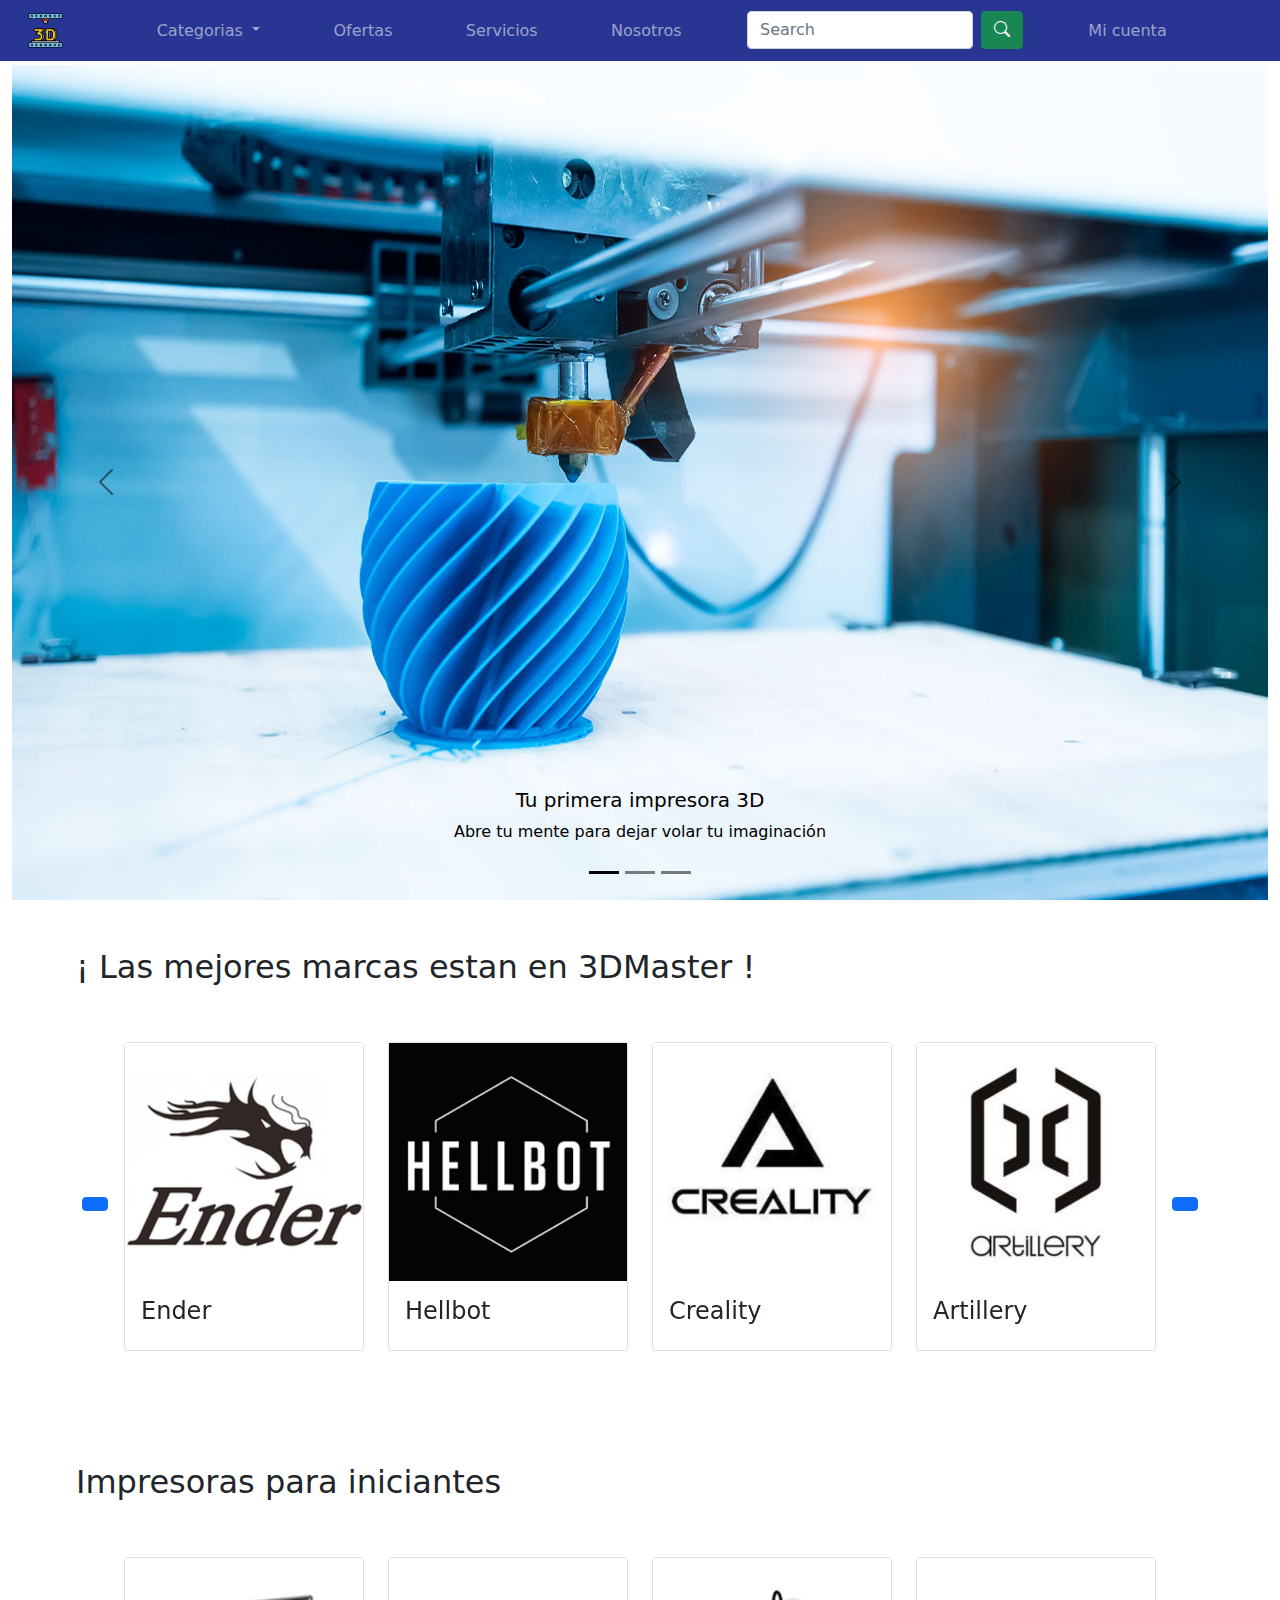
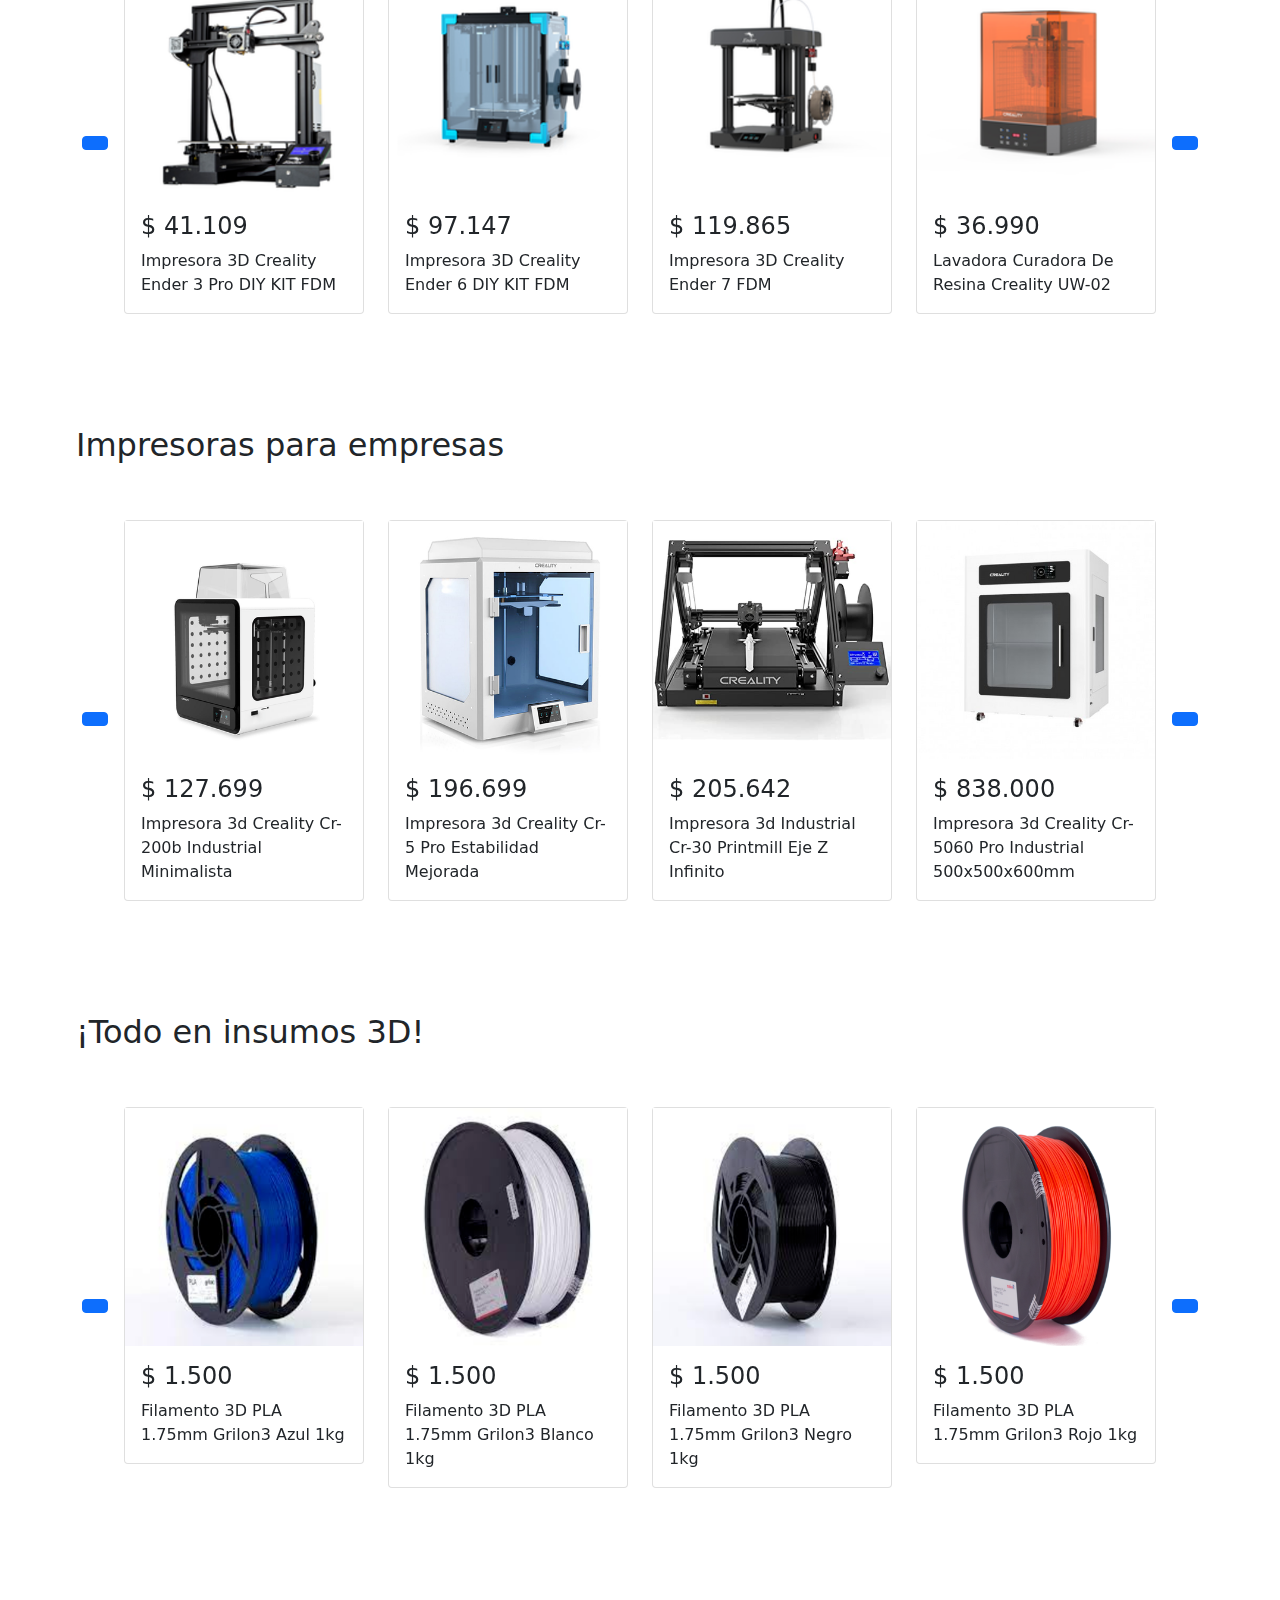
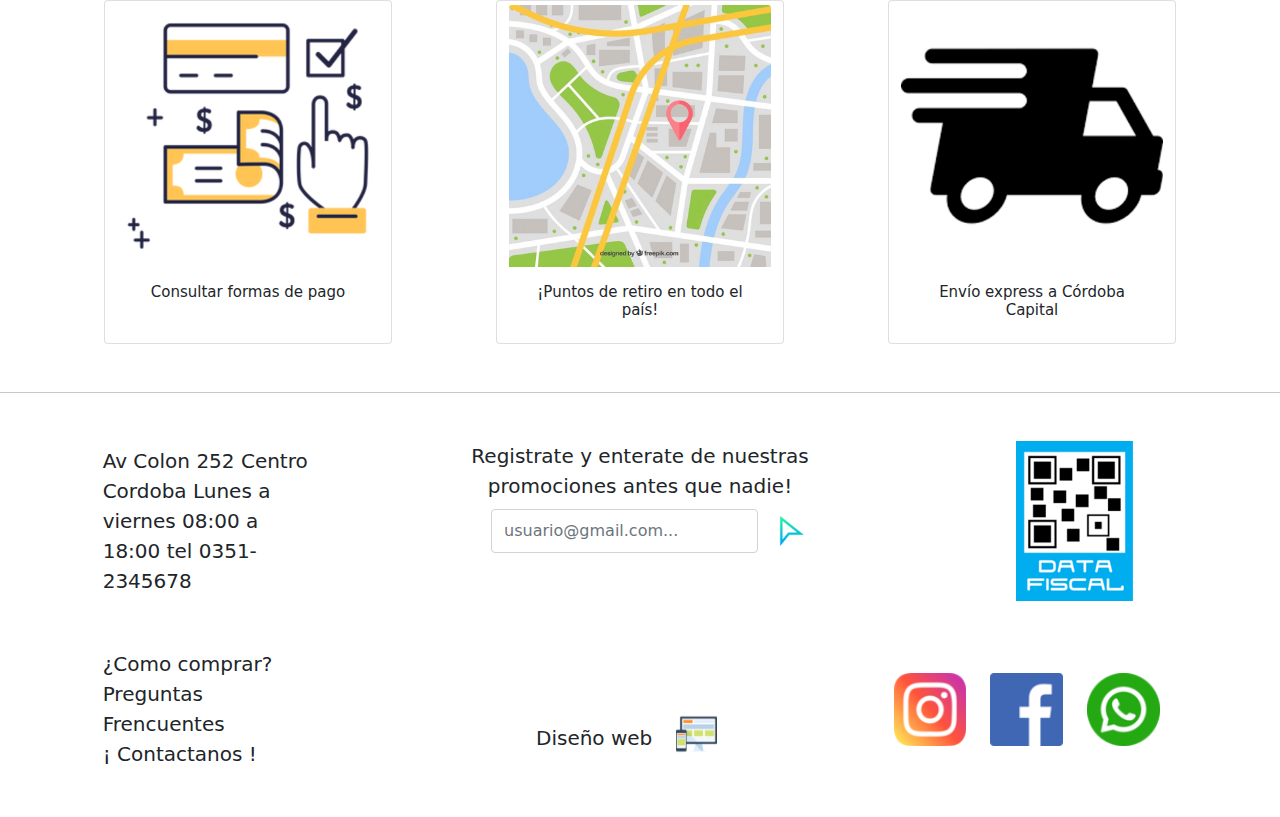
<file: index.html>
<!DOCTYPE html>
<html lang="en">
<head>
    <meta charset="UTF-8">
    <meta http-equiv="X-UA-Compatible" content="IE=edge">
    <meta name="viewport" content="width=device-width, initial-scale=1.0">
    <link rel="shortcut icon" href="./imagenes/impresion-3d.ico" type="image/x-icon">
    <title>3DMaster</title>
    <!-- Conexión con Bootstrap -->
    <link rel="stylesheet" href="./bootstrap-5.1.3-dist/css/bootstrap.css">
    <script src="./bootstrap-5.1.3-dist/js/bootstrap.js"></script>
    <!-- Normalize -->
    <link rel="stylesheet" href="./estilos/normalize.css">
    <!-- Mis estilos -->
    <link rel="stylesheet" href="./estilos/mis-estilos.css">
    <!-- Bootstrap Icons -->
    <link rel="stylesheet" href="https://cdn.jsdelivr.net/npm/bootstrap-icons@1.8.0/font/bootstrap-icons.css">
    <!-- Font awesome -->
    <link rel="stylesheet" href="https://cdnjs.cloudflare.com/ajax/libs/font-awesome/6.0.0-beta3/css/all.min.css" integrity="sha512-Fo3rlrZj/k7ujTnHg4CGR2D7kSs0v4LLanw2qksYuRlEzO+tcaEPQogQ0KaoGN26/zrn20ImR1DfuLWnOo7aBA==" crossorigin="anonymous" referrerpolicy="no-referrer" />
    <!-- Jquery -->
    <script src="https://code.jquery.com/jquery-3.2.1.slim.min.js" integrity="sha384-KJ3o2DKtIkvYIK3UENzmM7KCkRr/rE9/Qpg6aAZGJwFDMVNA/GpGFF93hXpG5KkN" crossorigin="anonymous"></script>
    <!-- Popper -->
    <script src="https://cdnjs.cloudflare.com/ajax/libs/popper.js/1.12.9/umd/popper.min.js" integrity="sha384-ApNbgh9B+Y1QKtv3Rn7W3mgPxhU9K/ScQsAP7hUibX39j7fakFPskvXusvfa0b4Q" crossorigin="anonymous"></script>
    <!-- Bootstrap js-->
    <script src="https://maxcdn.bootstrapcdn.com/bootstrap/4.0.0/js/bootstrap.min.js" integrity="sha384-JZR6Spejh4U02d8jOt6vLEHfe/JQGiRRSQQxSfFWpi1MquVdAyjUar5+76PVCmYl" crossorigin="anonymous"></script>
</head>
<body>
    <nav class="navbar navbar-expand-lg navbar-dark bg-navbar">
        <div class="container-fluid">
          <a class="navbar-brand col-lg-1 ms-3" href="./index.html"><img src="./imagenes/impresion-3d.ico" class="img-fluid logo-tamano" alt="Logo de 3DMaster"></a>
          <form class="d-flex d-lg-none buscador">
            <input class="form-control me-2" type="search" placeholder="Search" aria-label="Search">
            <button class="btn btn-success" type="submit"><i class="bi bi-search"></i></button>
          </form>
          <button class="navbar-toggler" type="button" data-bs-toggle="collapse" data-bs-target="#navbarSupportedContent" aria-controls="navbarSupportedContent" aria-expanded="false" aria-label="Toggle navigation">
            <span class="navbar-toggler-icon"></span>
          </button>
          <div class="collapse navbar-collapse" id="navbarSupportedContent">
            <ul class="navbar-nav col-lg-11 botones-navegador">
                <li class="nav-item dropdown">
                    <a class="nav-link dropdown-toggle" href="#" id="navbarDarkDropdownMenuLink" role="button" data-bs-toggle="dropdown" aria-expanded="false">
                      Categorias
                    </a>
                    <ul class="dropdown-menu" aria-labelledby="navbarDarkDropdownMenuLink">
                      <li><a class="dropdown-item" href="./paginas/catalogo-impresoras-3D.html">Impresoras 3D</a></li>
                      <li><a class="dropdown-item" href="#">Insumos 3D</a></li>
                      <li><a class="dropdown-item" href="#">Respuestos 3D</a></li>
                    </ul>
                </li>
              <li class="nav-item">
                <a class="nav-link" href="./paginas/ofertas.html">Ofertas</a>
              </li>
              <li class="nav-item">
                <a class="nav-link" href="./paginas/servicios.html">Servicios</a>
              </li>
              <li class="nav-item">
                <a class="nav-link" href="./paginas/nosotros.html">Nosotros</a>
              </li>
              <li>
                <form class="d-flex buscador d-lg-flex d-none">
                  <input class="form-control me-2" type="search" placeholder="Search" aria-label="Search">
                  <button class="btn btn-success" type="submit"><i class="bi bi-search"></i></button>
                </form>
              </li>
              <li class="nav-item">
                <a class="nav-link" href="./paginas/mi-cuenta.html">Mi cuenta</a>
              </li>
            </ul>
          </div>
        </div>
      </nav>
      <main class="container-fluid">
        <div id="carouselExampleCaptions" class="carousel carousel-dark slide mt-1" data-bs-ride="carousel">
          <div class="carousel-indicators">
            <button type="button" data-bs-target="#carouselExampleCaptions" data-bs-slide-to="0" class="active" aria-current="true" aria-label="Slide 1"></button>
            <button type="button" data-bs-target="#carouselExampleCaptions" data-bs-slide-to="1" aria-label="Slide 2"></button>
            <button type="button" data-bs-target="#carouselExampleCaptions" data-bs-slide-to="2" aria-label="Slide 3"></button>
          </div>
          <div class="carousel-inner">
            <div class="carousel-item active">
              <img src="./imagenes/carousel_principal/Carousel_Impresion3D.png" class="d-block w-100 carousel_imagen" alt="...">
              <div class="carousel-caption d-none d-md-block">
                <h5>Tu primera impresora 3D</h5>
                <p>Abre tu mente para dejar volar tu imaginación</p>
              </div>
            </div>
            <div class="carousel-item">
              <img src="./imagenes/carousel_principal/Carousel_filamentos.png" class="d-block w-100 carousel_imagen" alt="...">
              <div class="carousel-caption d-none d-md-block">
                <h5>Variedades en filamentos</h5>
                <p>Precio competitivo para que le saques el máximo beneficio</p>
              </div>
            </div>
            <div class="carousel-item">
              <img src="./imagenes/carousel_principal/Carousel_envios.png" class="d-block w-100 carousel_imagen" alt="...">
              <div class="carousel-caption d-none d-md-block">
                <h5 class="text-light">Envios a todo el país</h5>
                <p class="text-dark">Calcula ya mismo el costo de tu envio con tu código postal</p>
              </div>
            </div>
          </div>
          <button class="carousel-control-prev" type="button" data-bs-target="#carouselExampleCaptions" data-bs-slide="prev">
            <span class="carousel-control-prev-icon" aria-hidden="true"></span>
            <span class="visually-hidden">Previous</span>
          </button>
          <button class="carousel-control-next" type="button" data-bs-target="#carouselExampleCaptions" data-bs-slide="next">
            <span class="carousel-control-next-icon" aria-hidden="true"></span>
            <span class="visually-hidden">Next</span>
          </button>
        </div>
        <div class="row">
          <h2 class="fs-2 mt-5 subtitulo">¡ Las mejores marcas estan en 3DMaster !</h2>
        </div>
          <section class="d-lg-block d-none pt-5 pb-5">
            <div class="container">
                <div class="row">
                    <div class="col-12 d-flex">
                      <a class="btn btn-primary align-self-center me-3" href="#carouselExampleIndicators1" role="button" data-slide="prev">
                        <i class="fa fa-arrow-left"></i>
                    </a>
                    <a class="btn btn-primary align-self-center order-last ms-3" href="#carouselExampleIndicators1" role="button" data-slide="next">
                        <i class="fa fa-arrow-right"></i>
                    </a>
                        <div id="carouselExampleIndicators1" class="carousel slide" data-ride="carousel">
        
                            <div class="carousel-inner">
                                <div class="carousel-item active">
                                    <div class="row">
        
                                        <div class="col-md-3 mb-3">
                                            <div class="card">
                                                <img class="img-fluid" alt="100%x280" src="./imagenes/marcas/marcas_ender.png">
                                                <div class="card-body">
                                                    <h4 class="card-title">Ender</h4>
                                                </div>
                                            </div>
                                        </div>
                                        <div class="col-md-3 mb-3">
                                            <div class="card">
                                                <img class="img-fluid" alt="100%x280" src="./imagenes/marcas/marcas_hellbot.png">
                                                <div class="card-body">
                                                    <h4 class="card-title">Hellbot</h4>
                                                </div>
                                            </div>
                                        </div>
                                        <div class="col-md-3 mb-3">
                                            <div class="card">
                                                <img class="img-fluid" alt="100%x280" src="./imagenes/marcas/marcas_creality.png">
                                                <div class="card-body">
                                                    <h4 class="card-title">Creality</h4>
                                                </div>
                                            </div>
                                        </div>

                                        <div class="col-md-3 mb-3">
                                          <div class="card">
                                              <img class="img-fluid" alt="100%x280" src="./imagenes/marcas/marcas_artillery.png">
                                              <div class="card-body">
                                                  <h4 class="card-title">Artillery</h4>
                                              </div>
                                          </div>
                                      </div>
        
                                    </div>
                                </div>
                                <div class="carousel-item">
                                    <div class="row">
        
                                        <div class="col-md-3 mb-3">
                                            <div class="card">
                                                <img class="img-fluid" alt="100%x280" src="./imagenes/marcas/marcas_elegoo.png">
                                                <div class="card-body">
                                                    <h4 class="card-title">Elegoo</h4>
                                                </div>
        
                                            </div>
                                        </div>
                                        <div class="col-md-3 mb-3">
                                            <div class="card">
                                                <img class="img-fluid" alt="100%x280" src="./imagenes/marcas/marcas_bigTreeTech.png">
                                                <div class="card-body">
                                                    <h4 class="card-title">Big Tree Tech</h4>
                                                </div>
                                            </div>
                                        </div>
                                        <div class="col-md-3 mb-3">
                                            <div class="card">
                                                <img class="img-fluid" alt="100%x280" src="./imagenes/marcas/marcas_anyrubic.png">
                                                <div class="card-body">
                                                    <h4 class="card-title">Anyrubic</h4>
                                                </div>
                                            </div>
                                        </div>

                                        <div class="col-md-3 mb-3">
                                          <div class="card">
                                              <img class="img-fluid" alt="100%x280" src="./imagenes/marcas/marcas_abax.png">
                                              <div class="card-body">
                                                  <h4 class="card-title">Abax</h4>
                                              </div>
                                          </div>
                                      </div>
        
                                    </div>
                                </div>
                            </div>
                        </div>
                    </div>
                </div>
            </div>
        </section>

        <section class="d-md-none pt-5 pb-5">
          <div class="container">
              <div class="row">
                  <div class="col-12 d-flex">
                    <a class="btn btn-primary align-self-center me-3" href="#carouselExampleIndicators1.1" role="button" data-slide="prev">
                      <i class="fa fa-arrow-left"></i>
                  </a>
                  <a class="btn btn-primary align-self-center order-last ms-3" href="#carouselExampleIndicators1.1" role="button" data-slide="next">
                      <i class="fa fa-arrow-right"></i>
                  </a>
                      <div id="carouselExampleIndicators1.1" class="carousel slide" data-ride="carousel">
      
                          <div class="carousel-inner">
                              <div class="carousel-item active">
                                  
                                <div class="row">
                                    
                                    <div class="col-12 mb-3">
                                        <div class="card">
                                            <img class="img-fluid" alt="100%x280" src="./imagenes/marcas/marcas_ender.png">
                                            <div class="card-body">
                                                <h4 class="card-title">Ender</h4>
                                            </div>
                                        </div>
                                    </div>
                                  </div>
                              </div>

                              <div class="carousel-item">

                                  <div class="row">
                                    
                                    <div class="col-12 mb-3">
                                      <div class="card">
                                          <img class="img-fluid" alt="100%x280" src="./imagenes/marcas/marcas_hellbot.png">
                                          <div class="card-body">
                                              <h4 class="card-title">Hellbot</h4>
                                          </div>
                                      </div>
                                    </div>
                                  </div>
                              </div>

                              <div class="carousel-item">

                                <div class="row">
                                  
                                  <div class="col-12 mb-3">
                                    <div class="card">
                                        <img class="img-fluid" alt="100%x280" src="./imagenes/marcas/marcas_creality.png">
                                        <div class="card-body">
                                            <h4 class="card-title">Creality</h4>
                                        </div>
                                    </div>
                                  </div>

                                </div>
                              </div>

                              <div class="carousel-item">

                                <div class="row">
                                  
                                  <div class="col-12 mb-3">
                                    <div class="card">
                                        <img class="img-fluid" alt="100%x280" src="./imagenes/marcas/marcas_artillery.png">
                                        <div class="card-body">
                                            <h4 class="card-title">Artillery</h4>
                                        </div>
                                    </div>
                                  </div>
                                  
                                </div>
                              </div>
                              
                              <div class="carousel-item">

                                <div class="row">
                                  
                                  <div class="col-12 mb-3">
                                    <div class="card">
                                        <img class="img-fluid" alt="100%x280" src="./imagenes/marcas/marcas_elegoo.png">
                                        <div class="card-body">
                                            <h4 class="card-title">Elegoo</h4>
                                        </div>

                                    </div>
                                  </div>
                                  
                                </div>
                              </div>

                              <div class="carousel-item">

                                <div class="row">
                                  
                                  <div class="col-12 mb-3">
                                    <div class="card">
                                        <img class="img-fluid" alt="100%x280" src="./imagenes/marcas/marcas_bigTreeTech.png">
                                        <div class="card-body">
                                            <h4 class="card-title">Big Tree Tech</h4>
                                        </div>
                                    </div>
                                  </div>
                                  
                                </div>
                              </div>

                              <div class="carousel-item">

                                <div class="row">
                                  
                                  <div class="col-12 mb-3">
                                    <div class="card">
                                        <img class="img-fluid" alt="100%x280" src="./imagenes/marcas/marcas_anyrubic.png">
                                        <div class="card-body">
                                            <h4 class="card-title">Anyrubic</h4>
                                        </div>
                                    </div>
                                  </div>
                                  
                                </div>
                              </div>

                              <div class="carousel-item">

                                <div class="row">
                                  
                                  <div class="col-12 mb-3">
                                    <div class="card">
                                        <img class="img-fluid" alt="100%x280" src="./imagenes/marcas/marcas_abax.png">
                                        <div class="card-body">
                                            <h4 class="card-title">Abax</h4>
                                        </div>
                                    </div>
                                  </div>
                                  
                                </div>
                              </div>
                          </div>
                      </div>
                  </div>
              </div>
          </div>
      </section>

      <section class="d-md-block d-lg-none d-none pt-5 pb-5">
        <div class="container">
            <div class="row">
                <div class="col-12 d-flex">
                  <a class="btn btn-primary align-self-center me-3" href="#carouselExampleIndicators1.2" role="button" data-slide="prev">
                    <i class="fa fa-arrow-left"></i>
                </a>
                <a class="btn btn-primary align-self-center order-last ms-3" href="#carouselExampleIndicators1.2" role="button" data-slide="next">
                    <i class="fa fa-arrow-right"></i>
                </a>
                    <div id="carouselExampleIndicators1.2" class="carousel slide" data-ride="carousel">
    
                      <div class="carousel-inner">
                        <div class="carousel-item active">
                            <div class="row">

                                <div class="col-md-4 mb-3">
                                    <div class="card">
                                        <img class="img-fluid" alt="100%x280" src="./imagenes/marcas/marcas_ender.png">
                                        <div class="card-body">
                                            <h4 class="card-title">Ender</h4>
                                        </div>
                                    </div>
                                </div>
                                <div class="col-md-4 mb-3">
                                    <div class="card">
                                        <img class="img-fluid" alt="100%x280" src="./imagenes/marcas/marcas_hellbot.png">
                                        <div class="card-body">
                                            <h4 class="card-title">Hellbot</h4>
                                        </div>
                                    </div>
                                </div>
                                <div class="col-md-4 mb-3">
                                    <div class="card">
                                        <img class="img-fluid" alt="100%x280" src="./imagenes/marcas/marcas_creality.png">
                                        <div class="card-body">
                                            <h4 class="card-title">Creality</h4>
                                        </div>
                                    </div>
                                </div>

                                

                            </div>
                        </div>
                        <div class="carousel-item">
                            <div class="row">

                              <div class="col-md-4 mb-3">
                                <div class="card">
                                    <img class="img-fluid" alt="100%x280" src="./imagenes/marcas/marcas_artillery.png">
                                    <div class="card-body">
                                        <h4 class="card-title">Artillery</h4>
                                    </div>
                                </div>
                              </div>

                              <div class="col-md-4 mb-3">
                                    <div class="card">
                                        <img class="img-fluid" alt="100%x280" src="./imagenes/marcas/marcas_elegoo.png">
                                        <div class="card-body">
                                            <h4 class="card-title">Elegoo</h4>
                                        </div>

                                    </div>
                              </div>
                              <div class="col-md-4 mb-3">
                                    <div class="card">
                                        <img class="img-fluid" alt="100%x280" src="./imagenes/marcas/marcas_bigTreeTech.png">
                                        <div class="card-body">
                                            <h4 class="card-title">Big Tree Tech</h4>
                                        </div>
                                    </div>
                              </div>

                            </div>
                        </div>
                        <div class="carousel-item">
                          <div class="row">

                            <div class="col-md-4 mb-3">
                              <div class="card">
                                  <img class="img-fluid" alt="100%x280" src="./imagenes/marcas/marcas_anyrubic.png">
                                  <div class="card-body">
                                      <h4 class="card-title">Anyrubic</h4>
                                  </div>
                              </div>
                            </div>

                            <div class="col-md-4 mb-3">
                              <div class="card">
                                  <img class="img-fluid" alt="100%x280" src="./imagenes/marcas/marcas_abax.png">
                                  <div class="card-body">
                                      <h4 class="card-title">Abax</h4>
                                  </div>
                              </div>
                            </div>

                          </div>
                      </div>
                    </div>
                    </div>
                </div>
            </div>
        </div>
    </section>

        <div class="row">
          <h2 class="fs-2 mt-5 subtitulo"> Impresoras para iniciantes </h2>
        </div>
        <section class="d-lg-block d-none pt-5 pb-5">
          <div class="container">
              <div class="row">
                  <div class="col-12 d-flex">
                    <a class="btn btn-primary align-self-center me-3" href="#carouselExampleIndicators2" role="button" data-slide="prev">
                      <i class="fa fa-arrow-left"></i>
                  </a>
                  <a class="btn btn-primary align-self-center order-last ms-3" href="#carouselExampleIndicators2" role="button" data-slide="next">
                      <i class="fa fa-arrow-right"></i>
                  </a>
                      <div id="carouselExampleIndicators2" class="carousel slide" data-ride="carousel">
      
                          <div class="carousel-inner">
                              <div class="carousel-item active">
                                  <div class="row">
      
                                      <div class="col-md-3 mb-3">
                                          <div class="card">
                                              <img class="img-fluid" alt="100%x280" src="./imagenes/impresora3D/creality/impresora3D_creality_ender3pro.png">
                                              <div class="card-body">
                                                <h4 class="card-title">$ 41.109</h4>
                                                <p class="card-text text-capitalize">impresora 3D creality ender 3 pro DIY KIT FDM</p>
                                              </div>
                                          </div>
                                      </div>
                                      <div class="col-md-3 mb-3">
                                          <div class="card">
                                              <img class="img-fluid" alt="100%x280" src="./imagenes/impresora3D/creality/impresora3D_creality_ender6.png">
                                              <div class="card-body">
                                                <h4 class="card-title">$ 97.147</h4>
                                                <p class="card-text text-capitalize">impresora 3D creality ender 6 DIY KIT FDM</p>
                                              </div>
                                          </div>
                                      </div>
                                      <div class="col-md-3 mb-3">
                                          <div class="card">
                                              <img class="img-fluid" alt="100%x280" src="./imagenes/impresora3D/creality/impresora3D_creality_ender7.png">
                                              <div class="card-body">
                                                <h4 class="card-title">$ 119.865</h4>
                                                <p class="card-text text-capitalize">impresora 3D creality ender 7 FDM</p>
                                              </div>
                                          </div>
                                      </div>

                                      <div class="col-md-3 mb-3">
                                        <div class="card">
                                            <img class="img-fluid" alt="100%x280" src="./imagenes/impresora3D/creality/impresora3D_creality_curadora.png">
                                            <div class="card-body">
                                              <h4 class="card-title">$ 36.990</h4>
                                              <p class="card-text text-capitalize">lavadora curadora de resina creality UW-02</p>
                                            </div>
                                        </div>
                                    </div>
      
                                  </div>
                              </div>
                              <div class="carousel-item">
                                  <div class="row">
      
                                      <div class="col-md-3 mb-3">
                                          <div class="card">
                                              <img class="img-fluid" alt="100%x280" src="./imagenes/impresora3D/artillery/impresora3D_artillery_genius.png">
                                              <div class="card-body">
                                                <h4 class="card-title">$ 74.900</h4>
                                                <p class="card-text text-capitalize">impresora 3D artillery genius 220x220x250mm</p>
                                              </div>
      
                                          </div>
                                      </div>
                                      <div class="col-md-3 mb-3">
                                          <div class="card">
                                              <img class="img-fluid" alt="100%x280" src="./imagenes/impresora3D/artillery/impresora3D_artillery_hornet.png">
                                              <div class="card-body">
                                                <h4 class="card-title">$ 39.131</h4>
                                                <p class="card-text text-capitalize">impresora 3D artillery hornet 220x220x250mm</p>
                                              </div>
                                          </div>
                                      </div>
                                      <div class="col-md-3 mb-3">
                                          <div class="card">
                                              <img class="img-fluid" alt="100%x280" src="./imagenes/impresora3D/Anycubic/impresora3D_anycubic_photon.png">
                                              <div class="card-body">
                                                  <h4 class="card-title">$ 34.499</h4>
                                                  <p class="card-text text-capitalize">Impresora 3D anyrubic photon zero DLP resina</p>
                                              </div>
                                          </div>
                                      </div>

                                      <div class="col-md-3 mb-3">
                                        <div class="card">
                                            <img class="img-fluid" alt="100%x280" src="./imagenes/impresora3D/hellbot/impresora3D_hellbot_apolo.png">
                                            <div class="card-body">
                                              <h4 class="card-title">$ 70.290</h4>
                                              <p class="card-text text-capitalize">impresora 3D hellbot apolo DLP resina</p>
                                            </div>
                                        </div>
                                    </div>
                                  </div>
                              </div>
                          </div>
                      </div>
                  </div>
              </div>
          </div>
      </section>

      <section class="d-md-none pt-5 pb-5">
        <div class="container">
            <div class="row">
                <div class="col-12 d-flex">
                  <a class="btn btn-primary align-self-center me-3" href="#carouselExampleIndicators2.1" role="button" data-slide="prev">
                    <i class="fa fa-arrow-left"></i>
                </a>
                <a class="btn btn-primary align-self-center order-last ms-3" href="#carouselExampleIndicators2.1" role="button" data-slide="next">
                    <i class="fa fa-arrow-right"></i>
                </a>
                    <div id="carouselExampleIndicators2.1" class="carousel slide" data-ride="carousel">
    
                        <div class="carousel-inner">
                            <div class="carousel-item active">
                                
                              <div class="row">
                                  
                                  <div class="col-md-3 mb-3">
                                    <div class="card">
                                        <img class="img-fluid" alt="100%x280" src="./imagenes/impresora3D/creality/impresora3D_creality_ender3pro.png">
                                        <div class="card-body">
                                          <h4 class="card-title">$ 41.109</h4>
                                          <p class="card-text text-capitalize">impresora 3D creality ender 3 pro DIY KIT FDM</p>
                                        </div>
                                    </div>
                                  </div>
                                </div>
                            </div>

                            <div class="carousel-item">

                                <div class="row">
                                  
                                  <div class="col-md-3 mb-3">
                                    <div class="card">
                                        <img class="img-fluid" alt="100%x280" src="./imagenes/impresora3D/creality/impresora3D_creality_ender6.png">
                                        <div class="card-body">
                                          <h4 class="card-title">$ 97.147</h4>
                                          <p class="card-text text-capitalize">impresora 3D creality ender 6 DIY KIT FDM</p>
                                        </div>
                                    </div>
                                  </div>

                                </div>
                            </div>

                            <div class="carousel-item">

                              <div class="row">
                                
                                <div class="col-md-3 mb-3">
                                  <div class="card">
                                      <img class="img-fluid" alt="100%x280" src="./imagenes/impresora3D/creality/impresora3D_creality_ender7.png">
                                      <div class="card-body">
                                        <h4 class="card-title">$ 119.865</h4>
                                        <p class="card-text text-capitalize">impresora 3D creality ender 7 FDM</p>
                                      </div>
                                  </div>
                                </div>

                              </div>
                            </div>

                            <div class="carousel-item">

                              <div class="row">
                                
                                <div class="col-md-3 mb-3">
                                      <div class="card">
                                          <img class="img-fluid" alt="100%x280" src="./imagenes/impresora3D/creality/impresora3D_creality_curadora.png">
                                          <div class="card-body">
                                            <h4 class="card-title">$ 36.990</h4>
                                            <p class="card-text text-capitalize">lavadora curadora de resina creality UW-02</p>
                                          </div>
                                      </div>
                                </div>
                                
                              </div>
                            </div>
                            
                            <div class="carousel-item">

                              <div class="row">
                                
                                <div class="col-md-3 mb-3">
                                  <div class="card">
                                      <img class="img-fluid" alt="100%x280" src="./imagenes/impresora3D/artillery/impresora3D_artillery_genius.png">
                                      <div class="card-body">
                                        <h4 class="card-title">$ 74.900</h4>
                                        <p class="card-text text-capitalize">impresora 3D artillery genius 220x220x250mm</p>
                                      </div>

                                  </div>
                                </div>
                                
                              </div>
                            </div>

                            <div class="carousel-item">

                              <div class="row">
                                
                                <div class="col-md-3 mb-3">
                                  <div class="card">
                                      <img class="img-fluid" alt="100%x280" src="./imagenes/impresora3D/artillery/impresora3D_artillery_hornet.png">
                                      <div class="card-body">
                                        <h4 class="card-title">$ 39.131</h4>
                                        <p class="card-text text-capitalize">impresora 3D artillery hornet 220x220x250mm</p>
                                      </div>
                                  </div>
                                </div>
                                
                              </div>
                            </div>

                            <div class="carousel-item">

                              <div class="row">
                                
                                <div class="col-md-3 mb-3">
                                  <div class="card">
                                      <img class="img-fluid" alt="100%x280" src="./imagenes/impresora3D/Anycubic/impresora3D_anycubic_photon.png">
                                      <div class="card-body">
                                          <h4 class="card-title">$ 34.499</h4>
                                          <p class="card-text text-capitalize">Impresora 3D anyrubic photon zero DLP resina</p>
                                      </div>
                                  </div>
                                </div>
                                
                              </div>
                            </div>

                            <div class="carousel-item">

                              <div class="row">
                                
                                <div class="col-md-3 mb-3">
                                  <div class="card">
                                      <img class="img-fluid" alt="100%x280" src="./imagenes/impresora3D/hellbot/impresora3D_hellbot_apolo.png">
                                      <div class="card-body">
                                        <h4 class="card-title">$ 70.290</h4>
                                        <p class="card-text text-capitalize">impresora 3D hellbot apolo DLP resina</p>
                                      </div>
                                  </div>
                                </div>
                                
                              </div>
                            </div>
                        </div>
                    </div>
                </div>
            </div>
        </div>
    </section>

    <section class="d-md-block d-lg-none d-none pt-5 pb-5">
      <div class="container">
          <div class="row">
              <div class="col-12 d-flex">
                <a class="btn btn-primary align-self-center me-3" href="#carouselExampleIndicators2.2" role="button" data-slide="prev">
                  <i class="fa fa-arrow-left"></i>
              </a>
              <a class="btn btn-primary align-self-center order-last ms-3" href="#carouselExampleIndicators2.2" role="button" data-slide="next">
                  <i class="fa fa-arrow-right"></i>
              </a>
                  <div id="carouselExampleIndicators2.2" class="carousel slide" data-ride="carousel">
  
                      <div class="carousel-inner">
                        <div class="carousel-item active">
                            <div class="row">

                                <div class="col-md-4 mb-3">
                                    <div class="card">
                                        <img class="img-fluid" alt="100%x280" src="./imagenes/impresora3D/creality/impresora3D_creality_ender3pro.png">
                                        <div class="card-body">
                                          <h4 class="card-title">$ 41.109</h4>
                                          <p class="card-text text-capitalize">impresora 3D creality ender 3 pro DIY KIT FDM</p>
                                        </div>
                                    </div>
                                </div>
                                <div class="col-md-4 mb-3">
                                    <div class="card">
                                        <img class="img-fluid" alt="100%x280" src="./imagenes/impresora3D/creality/impresora3D_creality_ender6.png">
                                        <div class="card-body">
                                          <h4 class="card-title">$ 97.147</h4>
                                          <p class="card-text text-capitalize">impresora 3D creality ender 6 DIY KIT FDM</p>
                                        </div>
                                    </div>
                                </div>
                                <div class="col-md-4 mb-3">
                                    <div class="card">
                                        <img class="img-fluid" alt="100%x280" src="./imagenes/impresora3D/creality/impresora3D_creality_ender7.png">
                                        <div class="card-body">
                                          <h4 class="card-title">$ 119.865</h4>
                                          <p class="card-text text-capitalize">impresora 3D creality ender 7 FDM</p>
                                        </div>
                                    </div>
                                </div>

                            </div>
                        </div>
                        <div class="carousel-item">
                            <div class="row">

                                <div class="col-md-4 mb-3">
                                  <div class="card">
                                      <img class="img-fluid" alt="100%x280" src="./imagenes/impresora3D/creality/impresora3D_creality_curadora.png">
                                      <div class="card-body">
                                        <h4 class="card-title">$ 36.990</h4>
                                        <p class="card-text text-capitalize">lavadora curadora de resina creality UW-02</p>
                                      </div>
                                  </div>
                                </div>

                                <div class="col-md-4 mb-3">
                                    <div class="card">
                                        <img class="img-fluid" alt="100%x280" src="./imagenes/impresora3D/artillery/impresora3D_artillery_genius.png">
                                        <div class="card-body">
                                          <h4 class="card-title">$ 74.900</h4>
                                          <p class="card-text text-capitalize">impresora 3D artillery genius 220x220x250mm</p>
                                        </div>

                                    </div>
                                </div>

                                <div class="col-md-4 mb-3">
                                    <div class="card">
                                        <img class="img-fluid" alt="100%x280" src="./imagenes/impresora3D/artillery/impresora3D_artillery_hornet.png">
                                        <div class="card-body">
                                          <h4 class="card-title">$ 39.131</h4>
                                          <p class="card-text text-capitalize">impresora 3D artillery hornet 220x220x250mm</p>
                                        </div>
                                    </div>
                                </div>

                            </div>
                        </div>

                        <div class="carousel-item">
                          <div class="row">
                              
                              <div class="col-md-4 mb-3">
                                <div class="card">
                                    <img class="img-fluid" alt="100%x280" src="./imagenes/impresora3D/Anycubic/impresora3D_anycubic_photon.png">
                                    <div class="card-body">
                                        <h4 class="card-title">$ 34.499</h4>
                                        <p class="card-text text-capitalize">Impresora 3D anyrubic photon zero DLP resina</p>
                                    </div>
                                </div>
                              </div>

                              <div class="col-md-4 mb-3">
                                <div class="card">
                                    <img class="img-fluid" alt="100%x280" src="./imagenes/impresora3D/hellbot/impresora3D_hellbot_apolo.png">
                                    <div class="card-body">
                                      <h4 class="card-title">$ 70.290</h4>
                                      <p class="card-text text-capitalize">impresora 3D hellbot apolo DLP resina</p>
                                    </div>
                                </div>
                              </div>
                            
                          </div>
                      </div>
                    </div>
                  </div>
              </div>
          </div>
      </div>
  </section>

        <div class="row">
          <h2 class="fs-2 mt-5 subtitulo"> Impresoras para empresas </h2>
        </div>

        <section class="d-lg-block d-none pt-5 pb-5">
          <div class="container">
              <div class="row">
                  <div class="col-12 d-flex">
                    <a class="btn btn-primary align-self-center me-3" href="#carouselExampleIndicators3" role="button" data-slide="prev">
                      <i class="fa fa-arrow-left"></i>
                  </a>
                  <a class="btn btn-primary align-self-center order-last ms-3" href="#carouselExampleIndicators3" role="button" data-slide="next">
                      <i class="fa fa-arrow-right"></i>
                  </a>
                      <div id="carouselExampleIndicators3" class="carousel slide" data-ride="carousel">
      
                          <div class="carousel-inner">
                              <div class="carousel-item active">
                                  <div class="row">
      
                                      <div class="col-md-3 mb-3">
                                          <div class="card">
                                              <img class="img-fluid" alt="100%x280" src="./imagenes/impresora3D/creality/impresora3D_creality_cr-200b.png">
                                              <div class="card-body">
                                                <h4 class="card-title">$ 127.699</h4>
                                                <p class="card-text text-capitalize">Impresora 3d Creality Cr-200b Industrial Minimalista</p>
                                              </div>
                                          </div>
                                      </div>
                                      <div class="col-md-3 mb-3">
                                          <div class="card">
                                              <img class="img-fluid" alt="100%x280" src="./imagenes/impresora3D/creality/impresora3D_creality_cr-5.png">
                                              <div class="card-body">
                                                <h4 class="card-title">$ 196.699</h4>
                                                <p class="card-text text-capitalize">Impresora 3d Creality Cr-5 Pro Estabilidad Mejorada</p>
                                              </div>
                                          </div>
                                      </div>
                                      <div class="col-md-3 mb-3">
                                          <div class="card">
                                              <img class="img-fluid" alt="100%x280" src="./imagenes/impresora3D/creality/impresora3D_creality_printmill.png">
                                              <div class="card-body">
                                                <h4 class="card-title">$ 205.642</h4>
                                                <p class="card-text text-capitalize">Impresora 3d Industrial Cr-30 Printmill Eje Z Infinito</p>
                                              </div>
                                          </div>
                                      </div>

                                      <div class="col-md-3 mb-3">
                                        <div class="card">
                                            <img class="img-fluid" alt="100%x280" src="./imagenes/impresora3D/creality/impresora3D_creality_cr-5060.png">
                                            <div class="card-body">
                                              <h4 class="card-title">$ 838.000</h4>
                                              <p class="card-text text-capitalize">Impresora 3d Creality Cr-5060 Pro Industrial 500x500x600mm</p>
                                            </div>
                                        </div>
                                    </div>
      
                                  </div>
                              </div>
                              <div class="carousel-item">
                                  <div class="row">
      
                                      <div class="col-md-3 mb-3">
                                          <div class="card">
                                              <img class="img-fluid" alt="100%x280" src="./imagenes/impresora3D/creality/impresora3D_creality_sermoonn.png">
                                              <div class="card-body">
                                                <h4 class="card-title">$ 133.520</h4>
                                                <p class="card-text text-capitalize">Impresora 3d Creality Sermoon D1 Industrial 280x260x310mm</p>
                                              </div>
      
                                          </div>
                                      </div>
                                      <div class="col-md-3 mb-3">
                                          <div class="card">
                                              <img class="img-fluid" alt="100%x280" src="./imagenes/impresora3D/Dfrobot/impresora3D_Dfrobot_OverLordPro.png">
                                              <div class="card-body">
                                                <h4 class="card-title">$ 257.969</h4>
                                                <p class="card-text text-capitalize">impresora 3D dfrobot overLord pro+</p>
                                              </div>
                                          </div>
                                      </div>
                                      <div class="col-md-3 mb-3">
                                          <div class="card">
                                              <img class="img-fluid" alt="100%x280" src="./imagenes/impresora3D/hellbot/impresora3D_hellbot_hidra.png">
                                              <div class="card-body">
                                                  <h4 class="card-title">$ 84.594</h4>
                                                  <p class="card-text text-capitalize">Impresora 3d Hellbot Hidra Doble Extrusor Independiente Fdm</p>
                                              </div>
                                          </div>
                                      </div>

                                      <div class="col-md-3 mb-3">
                                        <div class="card">
                                            <img class="img-fluid" alt="100%x280" src="./imagenes/impresora3D/artillery/impresora3D_artillery_sidewinder_x2.png">
                                            <div class="card-body">
                                              <h4 class="card-title">$ 111.320</h4>
                                              <p class="card-text text-capitalize">Impresora 3d Artilery Sidewinder X2</p>
                                            </div>
                                        </div>
                                    </div>
                                  </div>
                              </div>
                          </div>
                      </div>
                  </div>
              </div>
          </div>
      </section>

      <section class="d-md-none pt-5 pb-5">
        <div class="container">
            <div class="row">
                <div class="col-12 d-flex">
                  <a class="btn btn-primary align-self-center me-3" href="#carouselExampleIndicators3.2" role="button" data-slide="prev">
                    <i class="fa fa-arrow-left"></i>
                </a>
                <a class="btn btn-primary align-self-center order-last ms-3" href="#carouselExampleIndicators3.2" role="button" data-slide="next">
                    <i class="fa fa-arrow-right"></i>
                </a>
                    <div id="carouselExampleIndicators3.2" class="carousel slide" data-ride="carousel">
    
                        <div class="carousel-inner">
                          <div class="carousel-item active">
                              <div class="row">

                                  <div class="col-md-4 mb-3">
                                      <div class="card">
                                          <img class="img-fluid" alt="100%x280" src="./imagenes/impresora3D/creality/impresora3D_creality_cr-200b.png">
                                          <div class="card-body">
                                            <h4 class="card-title">$ 127.699</h4>
                                            <p class="card-text text-capitalize">Impresora 3d Creality Cr-200b Industrial Minimalista</p>
                                          </div>
                                      </div>
                                  </div>
                                  <div class="col-md-4 mb-3">
                                      <div class="card">
                                          <img class="img-fluid" alt="100%x280" src="./imagenes/impresora3D/creality/impresora3D_creality_cr-5.png">
                                          <div class="card-body">
                                            <h4 class="card-title">$ 196.699</h4>
                                            <p class="card-text text-capitalize">Impresora 3d Creality Cr-5 Pro Estabilidad Mejorada</p>
                                          </div>
                                      </div>
                                  </div>
                                  <div class="col-md-4 mb-3">
                                      <div class="card">
                                          <img class="img-fluid" alt="100%x280" src="./imagenes/impresora3D/creality/impresora3D_creality_printmill.png">
                                          <div class="card-body">
                                            <h4 class="card-title">$ 205.642</h4>
                                            <p class="card-text text-capitalize">Impresora 3d Industrial Cr-30 Printmill Eje Z Infinito</p>
                                          </div>
                                      </div>
                                  </div>

                              </div>
                          </div>
                          <div class="carousel-item">
                              <div class="row">


                                <div class="col-md-4 mb-3">
                                  <div class="card">
                                      <img class="img-fluid" alt="100%x280" src="./imagenes/impresora3D/creality/impresora3D_creality_cr-5060.png">
                                      <div class="card-body">
                                        <h4 class="card-title">$ 838.000</h4>
                                        <p class="card-text text-capitalize">Impresora 3d Creality Cr-5060 Pro Industrial 500x500x600mm</p>
                                      </div>
                                  </div>
                                </div>

                                  <div class="col-md-4 mb-3">
                                      <div class="card">
                                          <img class="img-fluid" alt="100%x280" src="./imagenes/impresora3D/creality/impresora3D_creality_sermoonn.png">
                                          <div class="card-body">
                                            <h4 class="card-title">$ 133.520</h4>
                                            <p class="card-text text-capitalize">Impresora 3d Creality Sermoon D1 Industrial 280x260x310mm</p>
                                          </div>

                                      </div>
                                  </div>
                                  <div class="col-md-4 mb-3">
                                      <div class="card">
                                          <img class="img-fluid" alt="100%x280" src="./imagenes/impresora3D/Dfrobot/impresora3D_Dfrobot_OverLordPro.png">
                                          <div class="card-body">
                                            <h4 class="card-title">$ 257.969</h4>
                                            <p class="card-text text-capitalize">impresora 3D dfrobot overLord pro+</p>
                                          </div>
                                      </div>
                                  </div>
                              </div>
                          </div>

                          <div class="carousel-item">
                            <div class="row">

                              <div class="col-md-3 mb-3">
                                <div class="card">
                                    <img class="img-fluid" alt="100%x280" src="./imagenes/impresora3D/hellbot/impresora3D_hellbot_hidra.png">
                                    <div class="card-body">
                                        <h4 class="card-title">$ 84.594</h4>
                                        <p class="card-text text-capitalize">Impresora 3d Hellbot Hidra Doble Extrusor Independiente Fdm</p>
                                    </div>
                                </div>
                              </div>

                              <div class="col-md-3 mb-3">
                                <div class="card">
                                    <img class="img-fluid" alt="100%x280" src="./imagenes/impresora3D/artillery/impresora3D_artillery_sidewinder_x2.png">
                                    <div class="card-body">
                                      <h4 class="card-title">$ 111.320</h4>
                                      <p class="card-text text-capitalize">Impresora 3d Artilery Sidewinder X2</p>
                                    </div>
                                </div>
                              </div>

                            </div>
                        </div>
                      </div>
                    </div>
                </div>
            </div>
        </div>
    </section>

    <section class="d-md-block d-lg-none d-none pt-5 pb-5">
      <div class="container">
          <div class="row">
              <div class="col-12 d-flex">
                <a class="btn btn-primary align-self-center me-3" href="#carouselExampleIndicators2.2" role="button" data-slide="prev">
                  <i class="fa fa-arrow-left"></i>
              </a>
              <a class="btn btn-primary align-self-center order-last ms-3" href="#carouselExampleIndicators2.2" role="button" data-slide="next">
                  <i class="fa fa-arrow-right"></i>
              </a>
                  <div id="carouselExampleIndicators2.2" class="carousel slide" data-ride="carousel">
  
                      <div class="carousel-inner">
                        <div class="carousel-item active">
                            <div class="row">

                                <div class="col-md-4 mb-3">
                                    <div class="card">
                                        <img class="img-fluid" alt="100%x280" src="./imagenes/impresora3D/creality/impresora3D_creality_ender3pro.png">
                                        <div class="card-body">
                                          <h4 class="card-title">$ 41.109</h4>
                                          <p class="card-text text-capitalize">impresora 3D creality ender 3 pro DIY KIT FDM</p>
                                        </div>
                                    </div>
                                </div>
                                <div class="col-md-4 mb-3">
                                    <div class="card">
                                        <img class="img-fluid" alt="100%x280" src="./imagenes/impresora3D/creality/impresora3D_creality_ender6.png">
                                        <div class="card-body">
                                          <h4 class="card-title">$ 97.147</h4>
                                          <p class="card-text text-capitalize">impresora 3D creality ender 6 DIY KIT FDM</p>
                                        </div>
                                    </div>
                                </div>
                                <div class="col-md-4 mb-3">
                                    <div class="card">
                                        <img class="img-fluid" alt="100%x280" src="./imagenes/impresora3D/creality/impresora3D_creality_ender7.png">
                                        <div class="card-body">
                                          <h4 class="card-title">$ 119.865</h4>
                                          <p class="card-text text-capitalize">impresora 3D creality ender 7 FDM</p>
                                        </div>
                                    </div>
                                </div>

                            </div>
                        </div>
                        <div class="carousel-item">
                            <div class="row">

                                <div class="col-md-4 mb-3">
                                  <div class="card">
                                      <img class="img-fluid" alt="100%x280" src="./imagenes/impresora3D/creality/impresora3D_creality_curadora.png">
                                      <div class="card-body">
                                        <h4 class="card-title">$ 36.990</h4>
                                        <p class="card-text text-capitalize">lavadora curadora de resina creality UW-02</p>
                                      </div>
                                  </div>
                                </div>

                                <div class="col-md-4 mb-3">
                                    <div class="card">
                                        <img class="img-fluid" alt="100%x280" src="./imagenes/impresora3D/artillery/impresora3D_artillery_genius.png">
                                        <div class="card-body">
                                          <h4 class="card-title">$ 74.900</h4>
                                          <p class="card-text text-capitalize">impresora 3D artillery genius 220x220x250mm</p>
                                        </div>

                                    </div>
                                </div>

                                <div class="col-md-4 mb-3">
                                    <div class="card">
                                        <img class="img-fluid" alt="100%x280" src="./imagenes/impresora3D/artillery/impresora3D_artillery_hornet.png">
                                        <div class="card-body">
                                          <h4 class="card-title">$ 39.131</h4>
                                          <p class="card-text text-capitalize">impresora 3D artillery hornet 220x220x250mm</p>
                                        </div>
                                    </div>
                                </div>

                            </div>
                        </div>

                        <div class="carousel-item">
                          <div class="row">
                              
                              <div class="col-md-4 mb-3">
                                <div class="card">
                                    <img class="img-fluid" alt="100%x280" src="./imagenes/impresora3D/Anycubic/impresora3D_anycubic_photon.png">
                                    <div class="card-body">
                                        <h4 class="card-title">$ 34.499</h4>
                                        <p class="card-text text-capitalize">Impresora 3D anyrubic photon zero DLP resina</p>
                                    </div>
                                </div>
                              </div>

                              <div class="col-md-4 mb-3">
                                <div class="card">
                                    <img class="img-fluid" alt="100%x280" src="./imagenes/impresora3D/hellbot/impresora3D_hellbot_apolo.png">
                                    <div class="card-body">
                                      <h4 class="card-title">$ 70.290</h4>
                                      <p class="card-text text-capitalize">impresora 3D hellbot apolo DLP resina</p>
                                    </div>
                                </div>
                              </div>
                            
                          </div>
                      </div>
                    </div>
                  </div>
              </div>
          </div>
      </div>
  </section>

        <div class="row">
          <h2 class="fs-2 mt-5 subtitulo"> ¡Todo en insumos 3D! </h2>
        </div>
        <section class="d-lg-block d-none pt-5 pb-5">
          <div class="container">
              <div class="row">
                  <div class="col-12 d-flex">
                    <a class="btn btn-primary align-self-center me-3" href="#carouselExampleIndicators4" role="button" data-slide="prev">
                      <i class="fa fa-arrow-left"></i>
                  </a>
                  <a class="btn btn-primary align-self-center order-last ms-3" href="#carouselExampleIndicators4" role="button" data-slide="next">
                      <i class="fa fa-arrow-right"></i>
                  </a>
                      <div id="carouselExampleIndicators4" class="carousel slide" data-ride="carousel">
      
                          <div class="carousel-inner">
                              <div class="carousel-item active">
                                  <div class="row">
      
                                      <div class="col-md-3 mb-3">
                                          <div class="card">
                                              <img class="img-fluid" alt="100%x280" src="./imagenes/insumos3D/filamentos/filamento_azul.png">
                                              <div class="card-body">
                                                <h4 class="card-title">$ 1.500</h4>
                                                <p class="card-text text-capitalize">Filamento 3D PLA 1.75mm Grilon3 azul 1kg</p>
                                              </div>
                                          </div>
                                      </div>
                                      <div class="col-md-3 mb-3">
                                          <div class="card">
                                              <img class="img-fluid" alt="100%x280" src="./imagenes/insumos3D/filamentos/filamento_blanco.png">
                                              <div class="card-body">
                                                <h4 class="card-title">$ 1.500</h4>
                                                <p class="card-text text-capitalize">Filamento 3D PLA 1.75mm Grilon3 blanco 1kg</p>
                                              </div>
                                          </div>
                                      </div>
                                      <div class="col-md-3 mb-3">
                                          <div class="card">
                                              <img class="img-fluid" alt="100%x280" src="./imagenes/insumos3D/filamentos/filamento_negro.png">
                                              <div class="card-body">
                                                <h4 class="card-title">$ 1.500</h4>
                                                <p class="card-text text-capitalize">Filamento 3D PLA 1.75mm Grilon3 negro 1kg</p>
                                              </div>
                                          </div>
                                      </div>

                                      <div class="col-md-3 mb-3">
                                        <div class="card">
                                            <img class="img-fluid" alt="100%x280" src="./imagenes/insumos3D/filamentos/filamento_rojo.png">
                                            <div class="card-body">
                                              <h4 class="card-title">$ 1.500</h4>
                                              <p class="card-text text-capitalize">Filamento 3D PLA 1.75mm Grilon3 rojo 1kg</p>
                                            </div>
                                        </div>
                                    </div>
      
                                  </div>
                              </div>
                              <div class="carousel-item">
                                  <div class="row">
      
                                      <div class="col-md-3 mb-3">
                                          <div class="card">
                                              <img class="img-fluid" alt="100%x280" src="./imagenes/insumos3D/filamentos/filamento_rosa.png">
                                              <div class="card-body">
                                                <h4 class="card-title">$ 1.500</h4>
                                                <p class="card-text text-capitalize">Filamento 3D PLA 1.75mm Grilon3 rosa 1kg</p>
                                              </div>
      
                                          </div>
                                      </div>
                                      <div class="col-md-3 mb-3">
                                          <div class="card">
                                              <img class="img-fluid" alt="100%x280" src="./imagenes/insumos3D/filamentos/filamento_verde.png">
                                              <div class="card-body">
                                                <h4 class="card-title">$ 1.500</h4>
                                                <p class="card-text text-capitalize">Filamento 3D PLA 1.75mm Grilon3 verde 1kg</p>
                                              </div>
                                          </div>
                                      </div>
                                      <div class="col-md-3 mb-3">
                                          <div class="card">
                                              <img class="img-fluid" alt="100%x280" src="./imagenes/insumos3D/filamentos/filamento_violeta.png">
                                              <div class="card-body">
                                                  <h4 class="card-title">$ 1.500</h4>
                                                  <p class="card-text text-capitalize">Filamento 3D PLA 1.75mm Grilon3 violeta 1kg</p>
                                              </div>
                                          </div>
                                      </div>

                                      <div class="col-md-3 mb-3">
                                        <div class="card">
                                            <img class="img-fluid" alt="100%x280" src="./imagenes/insumos3D/filamentos/filamento_amarillo.png">
                                            <div class="card-body">
                                              <h4 class="card-title">$ 1.500</h4>
                                              <p class="card-text text-capitalize">Filamento 3D PLA 1.75mm Grilon3 amarillo 1kg</p>
                                            </div>
                                        </div>
                                    </div>
                                  </div>
                              </div>
                          </div>
                      </div>
                  </div>
              </div>
          </div>
      </section>

      <section class="d-md-none pt-5 pb-5">
        <div class="container">
            <div class="row">
                <div class="col-12 d-flex">
                  <a class="btn btn-primary align-self-center me-3" href="#carouselExampleIndicators4.1" role="button" data-slide="prev">
                    <i class="fa fa-arrow-left"></i>
                </a>
                <a class="btn btn-primary align-self-center order-last ms-3" href="#carouselExampleIndicators4.1" role="button" data-slide="next">
                    <i class="fa fa-arrow-right"></i>
                </a>
                    <div id="carouselExampleIndicators4.1" class="carousel slide" data-ride="carousel">
    
                        <div class="carousel-inner">
                            <div class="carousel-item active">
                                
                              <div class="row">
                                  
                                  <div class="col-md-3 mb-3">
                                    <div class="card">
                                        <img class="img-fluid" alt="100%x280" src="./imagenes/insumos3D/filamentos/filamento_azul.png">
                                        <div class="card-body">
                                          <h4 class="card-title">$ 1.500</h4>
                                          <p class="card-text text-capitalize">Filamento 3D PLA 1.75mm Grilon3 azul 1kg</p>
                                        </div>
                                    </div>
                                  </div>

                                </div>
                            </div>

                            <div class="carousel-item">

                                <div class="row">
                                  
                                  <div class="col-md-3 mb-3">
                                    <div class="card">
                                        <img class="img-fluid" alt="100%x280" src="./imagenes/insumos3D/filamentos/filamento_blanco.png">
                                        <div class="card-body">
                                          <h4 class="card-title">$ 1.500</h4>
                                          <p class="card-text text-capitalize">Filamento 3D PLA 1.75mm Grilon3 blanco 1kg</p>
                                        </div>
                                    </div>
                                  </div>

                                </div>
                            </div>

                            <div class="carousel-item">

                              <div class="row">
                                
                                <div class="col-md-3 mb-3">
                                  <div class="card">
                                      <img class="img-fluid" alt="100%x280" src="./imagenes/insumos3D/filamentos/filamento_negro.png">
                                      <div class="card-body">
                                        <h4 class="card-title">$ 1.500</h4>
                                        <p class="card-text text-capitalize">Filamento 3D PLA 1.75mm Grilon3 negro 1kg</p>
                                      </div>
                                  </div>
                                </div>

                              </div>
                            </div>

                            <div class="carousel-item">

                              <div class="row">
                                
                                <div class="col-md-3 mb-3">
                                  <div class="card">
                                      <img class="img-fluid" alt="100%x280" src="./imagenes/insumos3D/filamentos/filamento_rojo.png">
                                      <div class="card-body">
                                        <h4 class="card-title">$ 1.500</h4>
                                        <p class="card-text text-capitalize">Filamento 3D PLA 1.75mm Grilon3 rojo 1kg</p>
                                      </div>
                                  </div>
                                </div>
                                
                              </div>
                            </div>
                            
                            <div class="carousel-item">

                              <div class="row">
                                
                                <div class="col-md-3 mb-3">
                                  <div class="card">
                                      <img class="img-fluid" alt="100%x280" src="./imagenes/insumos3D/filamentos/filamento_rosa.png">
                                      <div class="card-body">
                                        <h4 class="card-title">$ 1.500</h4>
                                        <p class="card-text text-capitalize">Filamento 3D PLA 1.75mm Grilon3 rosa 1kg</p>
                                      </div>

                                  </div>
                                </div>
                                
                              </div>
                            </div>

                            <div class="carousel-item">

                              <div class="row">
                                
                                <div class="col-md-3 mb-3">
                                  <div class="card">
                                      <img class="img-fluid" alt="100%x280" src="./imagenes/insumos3D/filamentos/filamento_verde.png">
                                      <div class="card-body">
                                        <h4 class="card-title">$ 1.500</h4>
                                        <p class="card-text text-capitalize">Filamento 3D PLA 1.75mm Grilon3 verde 1kg</p>
                                      </div>
                                  </div>
                                </div>
                                
                              </div>
                            </div>

                            <div class="carousel-item">

                              <div class="row">
                                
                                <div class="col-md-3 mb-3">
                                  <div class="card">
                                      <img class="img-fluid" alt="100%x280" src="./imagenes/insumos3D/filamentos/filamento_violeta.png">
                                      <div class="card-body">
                                          <h4 class="card-title">$ 1.500</h4>
                                          <p class="card-text text-capitalize">Filamento 3D PLA 1.75mm Grilon3 violeta 1kg</p>
                                      </div>
                                  </div>
                                </div>
                                
                              </div>
                            </div>

                            <div class="carousel-item">

                              <div class="row">
                                
                                <div class="col-md-3 mb-3">
                                  <div class="card">
                                      <img class="img-fluid" alt="100%x280" src="./imagenes/insumos3D/filamentos/filamento_amarillo.png">
                                      <div class="card-body">
                                        <h4 class="card-title">$ 1.500</h4>
                                        <p class="card-text text-capitalize">Filamento 3D PLA 1.75mm Grilon3 amarillo 1kg</p>
                                      </div>
                                  </div>
                                </div>
                                
                              </div>
                            </div>
                        </div>
                    </div>
                </div>
            </div>
        </div>
    </section>

    <section class="d-md-block d-lg-none d-none pt-5 pb-5">
      <div class="container">
          <div class="row">
              <div class="col-12 d-flex">
                <a class="btn btn-primary align-self-center me-3" href="#carouselExampleIndicators4.2" role="button" data-slide="prev">
                  <i class="fa fa-arrow-left"></i>
              </a>
              <a class="btn btn-primary align-self-center order-last ms-3" href="#carouselExampleIndicators4.2" role="button" data-slide="next">
                  <i class="fa fa-arrow-right"></i>
              </a>
                  <div id="carouselExampleIndicators4.2" class="carousel slide" data-ride="carousel">
  
                      <div class="carousel-inner">
                          <div class="carousel-item active">
                              <div class="row">
  
                                  <div class="col-md-4 mb-3">
                                      <div class="card">
                                          <img class="img-fluid" alt="100%x280" src="./imagenes/insumos3D/filamentos/filamento_azul.png">
                                          <div class="card-body">
                                            <h4 class="card-title">$ 1.500</h4>
                                            <p class="card-text text-capitalize">Filamento 3D PLA 1.75mm Grilon3 azul 1kg/p>
                                          </div>
                                      </div>
                                  </div>
                                  <div class="col-md-4 mb-3">
                                      <div class="card">
                                          <img class="img-fluid" alt="100%x280" src="./imagenes/insumos3D/filamentos/filamento_blanco.png">
                                          <div class="card-body">
                                            <h4 class="card-title">$ 1.500</h4>
                                            <p class="card-text text-capitalize">Filamento 3D PLA 1.75mm Grilon3 blanco 1kg</p>
                                          </div>
                                      </div>
                                  </div>
                                  <div class="col-md-4 mb-3">
                                      <div class="card">
                                          <img class="img-fluid" alt="100%x280" src="./imagenes/insumos3D/filamentos/filamento_negro.png">
                                          <div class="card-body">
                                            <h4 class="card-title">$ 1.500</h4>
                                            <p class="card-text text-capitalize">Filamento 3D PLA 1.75mm Grilon3 negro 1kg</p>
                                          </div>
                                      </div>
                                  </div>

                              </div>
                          </div>
                          <div class="carousel-item">
                              <div class="row">

                                  <div class="col-md-4 mb-3">
                                    <div class="card">
                                        <img class="img-fluid" alt="100%x280" src="./imagenes/insumos3D/filamentos/filamento_rojo.png">
                                        <div class="card-body">
                                          <h4 class="card-title">$ 1.500</h4>
                                          <p class="card-text text-capitalize">Filamento 3D PLA 1.75mm Grilon3 rojo 1kg</p>
                                        </div>
                                    </div>
                                  </div>

                                  <div class="col-md-4 mb-3">
                                      <div class="card">
                                          <img class="img-fluid" alt="100%x280" src="./imagenes/insumos3D/filamentos/filamento_rosa.png">
                                          <div class="card-body">
                                            <h4 class="card-title">$ 1.500</h4>
                                            <p class="card-text text-capitalize">Filamento 3D PLA 1.75mm Grilon3 rosa 1kg</p>
                                          </div>
  
                                      </div>
                                  </div>
                                  <div class="col-md-4 mb-3">
                                      <div class="card">
                                          <img class="img-fluid" alt="100%x280" src="./imagenes/insumos3D/filamentos/filamento_verde.png">
                                          <div class="card-body">
                                            <h4 class="card-title">$ 1.500</h4>
                                            <p class="card-text text-capitalize">Filamento 3D PLA 1.75mm Grilon3 verde 1kg</p>
                                          </div>
                                      </div>
                                  </div>
                                  
                              </div>
                          </div>
                          <div class="carousel-item">
                            <div class="row">

                              <div class="col-md-4 mb-3">
                                <div class="card">
                                    <img class="img-fluid" alt="100%x280" src="./imagenes/insumos3D/filamentos/filamento_violeta.png">
                                    <div class="card-body">
                                        <h4 class="card-title">$ 1.500</h4>
                                        <p class="card-text text-capitalize">Filamento 3D PLA 1.75mm Grilon3 violeta 1kg</p>
                                    </div>
                                </div>
                              </div>

                              <div class="col-md-4 mb-3">
                                <div class="card">
                                    <img class="img-fluid" alt="100%x280" src="./imagenes/insumos3D/filamentos/filamento_amarillo.png">
                                    <div class="card-body">
                                      <h4 class="card-title">$ 1.500</h4>
                                      <p class="card-text text-capitalize">Filamento 3D PLA 1.75mm Grilon3 amarillo 1kg</p>
                                    </div>
                                </div>
                              </div>
                              
                            </div>
                        </div>
                      </div>
                  </div>
              </div>
          </div>
      </div>
  </section>
        <div class="d-lg-block d-none">
          <div class="row d-flex justify-content-evenly mt-5">

                  <div class="card" style="width: 18rem;">
                    <img src="./imagenes/metodo_de_pago.png" class="card-img-top mt-1" alt="...">
                    <div class="card-body">
                      <h5 class="card-title subtitulo-card">Consultar formas de pago</h5>
                    </div>
                  </div>
                  <div class="card" style="width: 18rem;">
                    <img src="./imagenes/street-map.png" class="card-img-top mt-1" alt="...">
                    <div class="card-body">
                      <h5 class="card-title subtitulo-card">¡Puntos de retiro en todo el país!</h5>
                    </div>
                  </div>
                  <div class="card" style="width: 18rem;">
                    <img src="./imagenes/camion-de-envios.png" class="card-img-top mt-1" alt="...">
                    <div class="card-body">
                      <h5 class="card-title subtitulo-card">Envío express a Córdoba Capital</h5>
                    </div>
                  </div>
          </div>
        </div>

        <div class="d-lg-none">
            <div class="row flex-column align-content-center mt-3">
  
                    <div class="card mt-3" style="width: 18rem;">
                      <img src="./imagenes/metodo_de_pago.png" class="card-img-top mt-1" alt="...">
                      <div class="card-body">
                        <h5 class="card-title subtitulo-card">Consultar formas de pago</h5>
                      </div>
                    </div>
                    <div class="card mt-3" style="width: 18rem;">
                      <img src="./imagenes/street-map.png" class="card-img-top mt-1" alt="...">
                      <div class="card-body">
                        <h5 class="card-title subtitulo-card">¡Puntos de retiro en todo el país!</h5>
                      </div>
                    </div>
                    <div class="card mt-3" style="width: 18rem;">
                      <img src="./imagenes/camion-de-envios.png" class="card-img-top mt-1" alt="...">
                      <div class="card-body">
                        <h5 class="card-title subtitulo-card">Envío express a Córdoba Capital</h5>
                      </div>
                    </div>
            </div>
        </div>

      </main>

      <footer class="d-lg-block d-none">
        <hr class="my-5">
        <div class="row">
          <div class="col-lg-4 col-md-12 col-sm-12 col-12 d-flex">
            <p class="col-6 lead footer-menu-fs m-auto">
              Av Colon 252 Centro Cordoba
              Lunes a viernes 08:00 a 18:00
              tel 0351-2345678
            </p>
          </div>
          <div class="col-lg-4 col-md-12 col-sm-12 col-12">
                <div class="form-group d-flex flex-column">
                  <label class="col-11 lead text-center m-auto footer-menu-fs " for="newsletter">Registrate y enterate de nuestras promociones antes que nadie!</label>
                  <div class="row col-12 mt-2">
                    <input type="text" placeholder="usuario@gmail.com..." name="" id="" class="form-control offset-2 input_newletter" placeholder="" aria-describedby="helpId">
                    <button type="button" class="btn d-inline-block col-2"><img class="img-fluid" src="./imagenes/pointer.png" alt="aceptar"></button>
                  </div>
                </div>
          </div>
          <div class="col-lg-4 col-md-12 col-sm-12 col-12">
                <img class="img-fluid d-block m-auto" src="./imagenes/data-fiscal.png" alt="data fiscal">
          </div>
        </div>
        <div class="row my-5">
          <div class="col-lg-4 col-md-12 col-sm-12 col-12 d-flex">
            <ul class="col-6 list-inline m-auto">
              <li><a class="lead text-decoration-none footer-menu-fs text-dark" href="#">¿Como comprar?</a></li>
              <li><a class="lead text-decoration-none footer-menu-fs text-dark" href="#">Preguntas Frencuentes</a></li>
              <li><a class="lead text-decoration-none footer-menu-fs text-dark" href="#">¡ Contactanos !</a></li>
            </ul>
          </div>
          <div class="col-lg-4 col-md-12 col-sm-12 col-12 row align-content-end">
            <div class="row justify-content-center ">
              <p class="lead col-5 text-end footer-menu-fs">Diseño web</p>
              <img class="col-2 img-fluid position-relative img_autor" src="./imagenes/web-design.png" alt="autor">
            </div>
          </div>
          <div class="col-lg-4 col-md-12 col-sm-12 col-12 row align-content-center">
            <div class="row justify-content-center">
                <img class="col-3" src="./imagenes/instagram.png" alt="instagram">
                <img class="col-3" src="./imagenes/facebook.png" alt="facebook">
                <img class="col-3" src="./imagenes/whatsapp.png" alt="whatsapp">
            </div>
          </div>
        </div>
      </footer>

      <footer class="d-lg-none">
        <hr class="my-5">
        <div class="row">

          <div class="row flex-column">
            <p class="col-12 text-center lead footer-menu-fs m-auto">
              Av Colon 252 Centro Cordoba
            </p>
            <p class="col-12 text-center lead footer-menu-fs m-auto">
              Lunes a viernes 08:00 a 18:00
            </p>
            <p class="col-12 text-center lead footer-menu-fs m-auto">
              tel 0351-2345678
            </p>
          </div>

          <div class="mt-3">
                <div class="form-group d-flex flex-column">
                  <label class="col-12 lead text-center m-auto footer-menu-fs " for="newsletter">Registrate y enterate de nuestras promociones antes que nadie!</label>
                  <div class="row col-12 mt-2">
                    <input type="text" placeholder="usuario@gmail.com..." name="" id="" class="form-control offset-2 input_newletter" placeholder="" aria-describedby="helpId">
                    <button type="button" class="btn d-inline-block col-2"><img class="img-fluid" src="./imagenes/pointer.png" alt="aceptar"></button>
                  </div>
                </div>
          </div>
          
        </div>
        <div class="row my-4">
          <div class="col-lg-4 col-md-12 col-sm-12 col-12 d-flex m-auto">
            <ul class="col-6 list-inline m-auto text-center">
              <li><a class="lead text-decoration-none footer-menu-fs text-dark" href="#">¿Como comprar?</a></li>
              <li><a class="lead text-decoration-none footer-menu-fs text-dark" href="#">Preguntas Frencuentes</a></li>
              <li><a class="lead text-decoration-none footer-menu-fs text-dark" href="#">¡ Contactanos !</a></li>
            </ul>
          </div>
          <div class="row align-content-end mt-5 order-last">
            <div class="row justify-content-center w-100">
              <p class="lead col-12 text-center footer-menu-fs">
                 Diseño web 
                 <img class="col-2 img-fluid position-relative img_autor footer_autor_img_mobile" src="./imagenes/web-design.png" alt="autor">
              </p>
            </div>
          </div>
          <div class="row p-0 m-0 footer_redesSociales_mobile">
            <div class="row justify-content-center w-100">
                <img class="col-2" src="./imagenes/instagram.png" alt="instagram">
                <img class="col-2" src="./imagenes/facebook.png" alt="facebook">
                <img class="col-2" src="./imagenes/whatsapp.png" alt="whatsapp">
            </div>
          </div>
        </div>
      </footer>
</body>
</html>
</file>
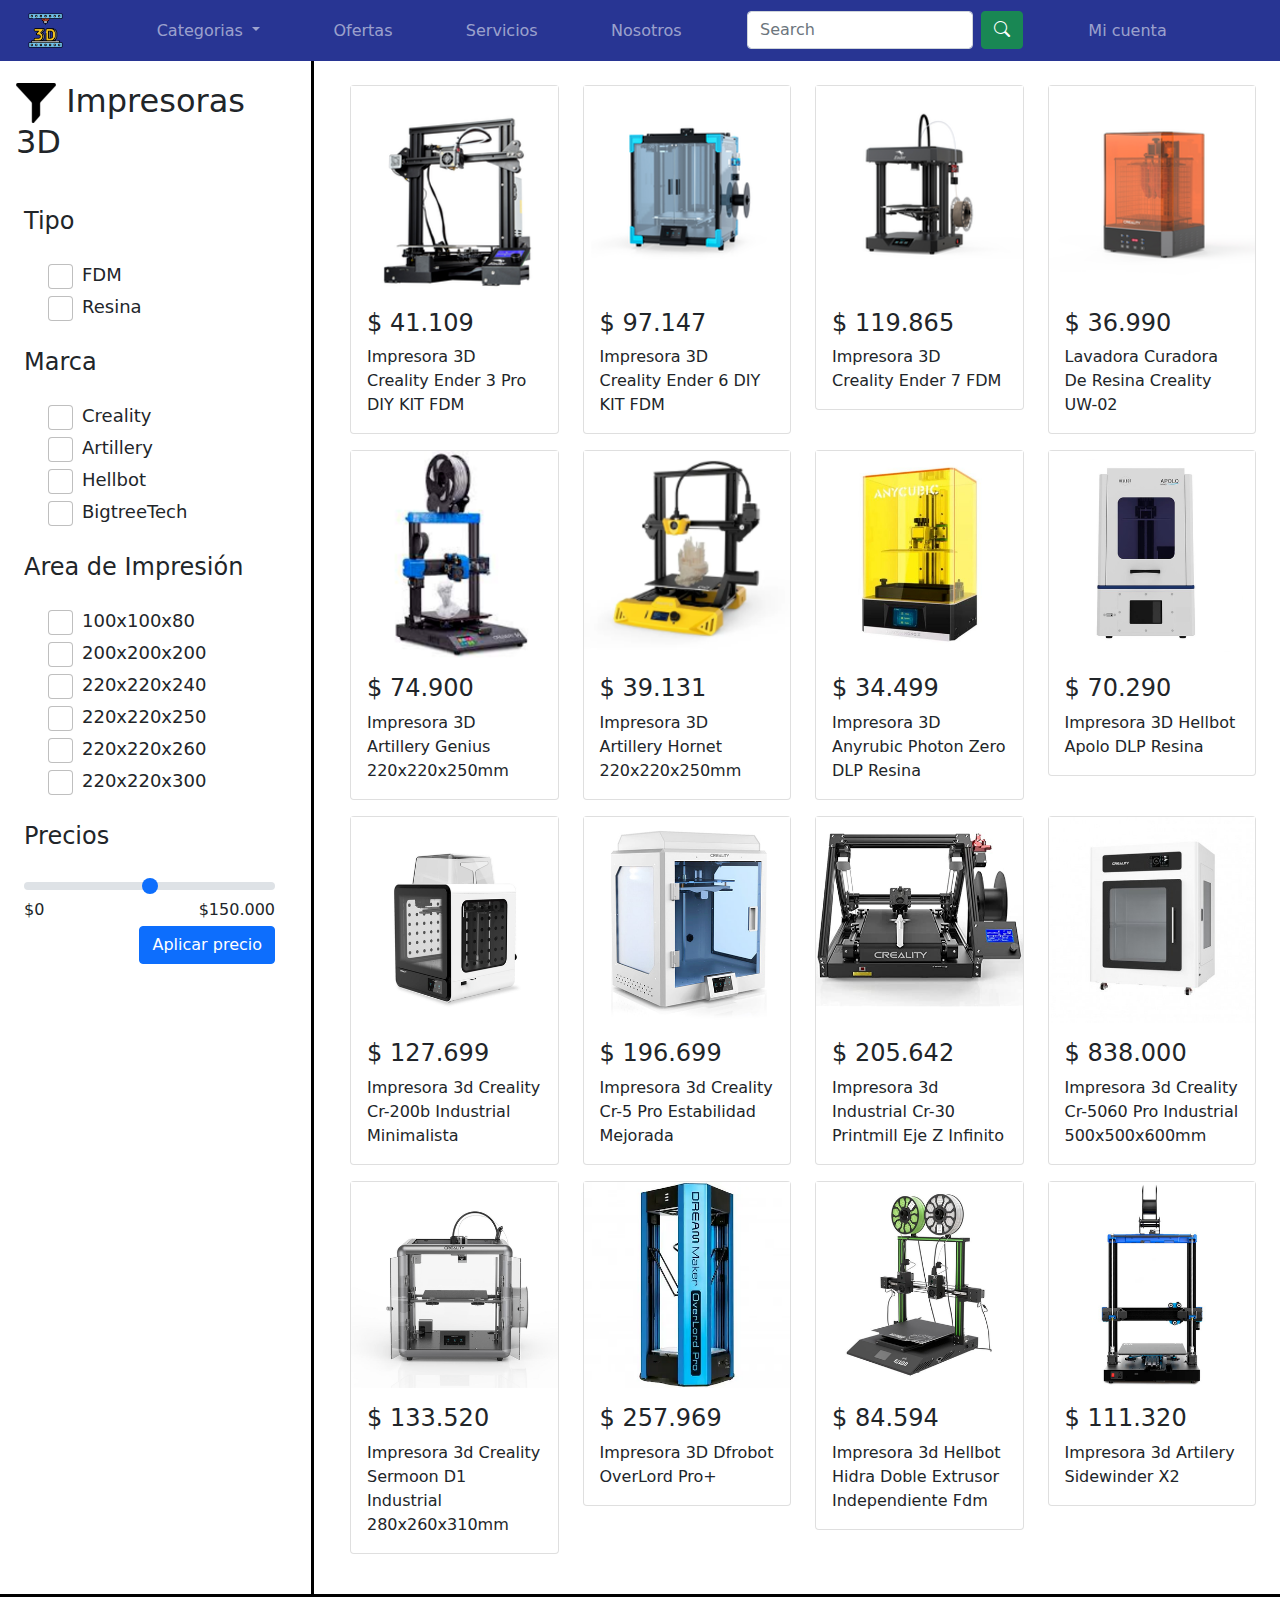
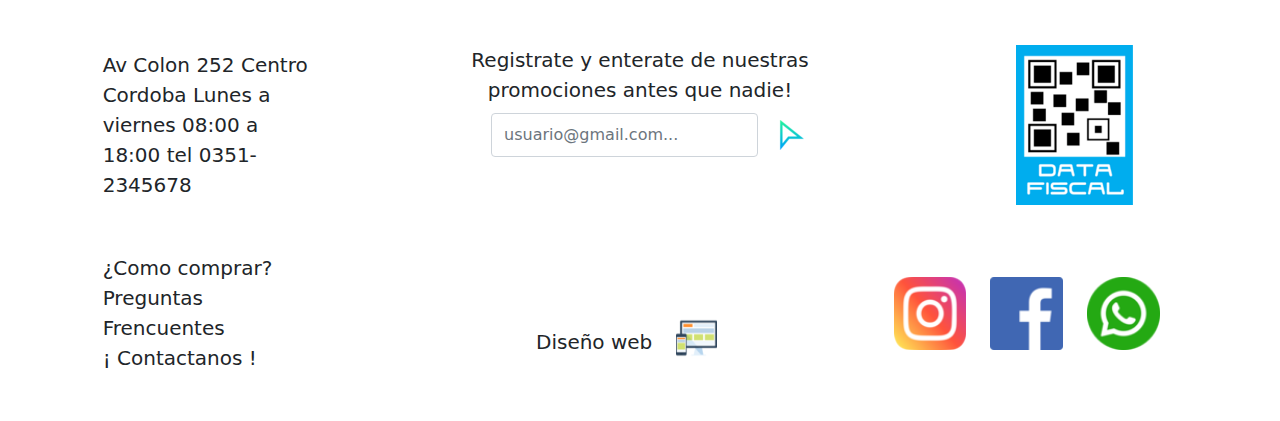
<file: paginas/catalogo-impresoras-3D.html>
<!DOCTYPE html>
<html lang="en">
<head>
    <meta charset="UTF-8">
    <meta http-equiv="X-UA-Compatible" content="IE=edge">
    <meta name="viewport" content="width=device-width, initial-scale=1.0">
    <link rel="shortcut icon" href="../imagenes/impresion-3d.ico" type="image/x-icon">
    <title>3DMaster</title>
    <!-- Conexión con Bootstrap -->
    <link rel="stylesheet" href="../bootstrap-5.1.3-dist/css/bootstrap.css">
    <script src="../bootstrap-5.1.3-dist/js/bootstrap.js"></script>
    <!-- Normalize -->
    <link rel="stylesheet" href="../estilos/normalize.css">
    <!-- Mis estilos -->
    <link rel="stylesheet" href="../estilos/mis-estilos.css">
    <!-- Bootstrap Icons -->
    <link rel="stylesheet" href="https://cdn.jsdelivr.net/npm/bootstrap-icons@1.8.0/font/bootstrap-icons.css">
    <!-- Font awesome -->
    <link rel="stylesheet" href="https://cdnjs.cloudflare.com/ajax/libs/font-awesome/6.0.0-beta3/css/all.min.css" integrity="sha512-Fo3rlrZj/k7ujTnHg4CGR2D7kSs0v4LLanw2qksYuRlEzO+tcaEPQogQ0KaoGN26/zrn20ImR1DfuLWnOo7aBA==" crossorigin="anonymous" referrerpolicy="no-referrer" />
    <!-- Jquery -->
    <script src="https://code.jquery.com/jquery-3.2.1.slim.min.js" integrity="sha384-KJ3o2DKtIkvYIK3UENzmM7KCkRr/rE9/Qpg6aAZGJwFDMVNA/GpGFF93hXpG5KkN" crossorigin="anonymous"></script>
    <!-- Popper -->
    <script src="https://cdnjs.cloudflare.com/ajax/libs/popper.js/1.12.9/umd/popper.min.js" integrity="sha384-ApNbgh9B+Y1QKtv3Rn7W3mgPxhU9K/ScQsAP7hUibX39j7fakFPskvXusvfa0b4Q" crossorigin="anonymous"></script>
    <!-- Bootstrap js-->
    <script src="https://maxcdn.bootstrapcdn.com/bootstrap/4.0.0/js/bootstrap.min.js" integrity="sha384-JZR6Spejh4U02d8jOt6vLEHfe/JQGiRRSQQxSfFWpi1MquVdAyjUar5+76PVCmYl" crossorigin="anonymous"></script>
</head>
<body>
    <nav class="navbar navbar-expand-lg navbar-dark bg-navbar">
        <div class="container-fluid">
          <a class="navbar-brand col-lg-1 ms-3" href="../index.html"><img src="../imagenes/impresion-3d.ico" class="img-fluid logo-tamano" alt="Logo de 3DMaster"></a>
          <form class="d-flex d-lg-none buscador">
            <input class="form-control me-2" type="search" placeholder="Search" aria-label="Search">
            <button class="btn btn-success" type="submit"><i class="bi bi-search"></i></button>
          </form>
          <button class="navbar-toggler" type="button" data-bs-toggle="collapse" data-bs-target="#navbarSupportedContent" aria-controls="navbarSupportedContent" aria-expanded="false" aria-label="Toggle navigation">
            <span class="navbar-toggler-icon"></span>
          </button>
          <div class="collapse navbar-collapse" id="navbarSupportedContent">
            <ul class="navbar-nav col-lg-11 botones-navegador">
                <li class="nav-item dropdown">
                    <a class="nav-link dropdown-toggle" href="#" id="navbarDarkDropdownMenuLink" role="button" data-bs-toggle="dropdown" aria-expanded="false">
                      Categorias
                    </a>
                    <ul class="dropdown-menu" aria-labelledby="navbarDarkDropdownMenuLink">
                      <li><a class="dropdown-item" href="./catalogo-impresoras-3D.html">Impresoras 3D</a></li>
                      <li><a class="dropdown-item" href="#">Insumos 3D</a></li>
                      <li><a class="dropdown-item" href="#">Respuestos 3D</a></li>
                    </ul>
                </li>
              <li class="nav-item">
                <a class="nav-link" href="./ofertas.html">Ofertas</a>
              </li>
              <li class="nav-item">
                <a class="nav-link" href="./servicios.html">Servicios</a>
              </li>
              <li class="nav-item">
                <a class="nav-link" href="./nosotros.html">Nosotros</a>
              </li>
              <li>
                <form class="d-flex buscador d-lg-flex d-none">
                  <input class="form-control me-2" type="search" placeholder="Search" aria-label="Search">
                  <button class="btn btn-success" type="submit"><i class="bi bi-search"></i></button>
                </form>
              </li>
              <li class="nav-item">
                <a class="nav-link" href="./mi-cuenta.html">Mi cuenta</a>
              </li>
            </ul>
          </div>
        </div>
      </nav>
      <div class="row">
        <aside class="catalogo-impresora3D_aside col-lg-3 d-none d-lg-block">
                <div class="row mb-5">
                    <div>
                        <h1 class="titulo_principal ms-3"> <img src="../imagenes/filter-symbol.png" alt="filtro"> Impresoras 3D</h1>
                    </div>
                    <div>
                        <h2 class="titulo_categoria ms-4 fs-4">Tipo</h2>
                        
                        <div class="form-check">
                            <input class="form-check-input" type="checkbox" value="" id="flexCheckDefault">
                            <label class="form-check-label" for="flexCheckDefault">
                              FDM
                            </label>
                        </div>
                        <div class="form-check">
                            <input class="form-check-input" type="checkbox" value="" id="flexCheckDefault">
                            <label class="form-check-label" for="flexCheckDefault">
                              Resina
                            </label>
                        </div>
                    </div>
                    <div>
                        <h2 class="titulo_categoria ms-4 fs-4">Marca</h2>

                        <div class="form-check">
                            <input class="form-check-input" type="checkbox" value="" id="flexCheckDefault">
                            <label class="form-check-label" for="flexCheckDefault">
                              Creality
                            </label>
                        </div>

                        <div class="form-check">
                            <input class="form-check-input" type="checkbox" value="" id="flexCheckDefault">
                            <label class="form-check-label" for="flexCheckDefault">
                                Artillery
                            </label>
                        </div>

                        <div class="form-check">
                            <input class="form-check-input" type="checkbox" value="" id="flexCheckDefault">
                            <label class="form-check-label" for="flexCheckDefault">
                              Hellbot
                            </label>
                        </div>

                        <div class="form-check">
                            <input class="form-check-input" type="checkbox" value="" id="flexCheckDefault">
                            <label class="form-check-label" for="flexCheckDefault">
                              BigtreeTech
                            </label>
                        </div>
                    </div>
                    <div>
                        <h2 class="titulo_categoria ms-4 fs-4">Area de Impresión</h2>
                        <div class="form-check">
                            <input class="form-check-input" type="checkbox" value="" id="flexCheckDefault">
                            <label class="form-check-label" for="flexCheckDefault">
                              100x100x80
                            </label>
                        </div>
                        <div class="form-check">
                            <input class="form-check-input" type="checkbox" value="" id="flexCheckDefault">
                            <label class="form-check-label" for="flexCheckDefault">
                              200x200x200
                            </label>
                        </div>
                        <div class="form-check">
                            <input class="form-check-input" type="checkbox" value="" id="flexCheckDefault">
                            <label class="form-check-label" for="flexCheckDefault">
                              220x220x240
                            </label>
                        </div>
                        <div class="form-check">
                            <input class="form-check-input" type="checkbox" value="" id="flexCheckDefault">
                            <label class="form-check-label" for="flexCheckDefault">
                              220x220x250
                            </label>
                        </div>
                        <div class="form-check">
                            <input class="form-check-input" type="checkbox" value="" id="flexCheckDefault">
                            <label class="form-check-label" for="flexCheckDefault">
                              220x220x260
                            </label>
                        </div>
                        <div class="form-check">
                            <input class="form-check-input" type="checkbox" value="" id="flexCheckDefault">
                            <label class="form-check-label" for="flexCheckDefault">
                              220x220x300
                            </label>
                        </div>
                    </div>
                    <div>
                        <h2 class="titulo_categoria ms-4 fs-4">Precios</h2>
                        <div class="container">
                            <input type="range" class="form-range d-block" id="customRange1">
                            <div class="row justify-content-between">
                                <span class="rangos">$0</span>
                                <span class="rangos">$150.000</span>    
                            </div>
                            <div class="">
                                <button type="button" class="btn btn-primary d-block float-end mt-1">Aplicar precio</button>
                            </div>
                        </div>
                    </div>
                </div>
        </aside>

        <aside class="catalogo-impresora3D_aside catalogo-impresora3D_aside_mobile d-lg-none">
            <div class="row mb-5">
                <div>
                    <h1 class="titulo_principal text-center text-light ms-3"> <img src="../imagenes/filter-symbol.png" alt="filtro"> Impresoras 3D</h1>
                </div>
                <div class="accordion" id="accordionExample">
                    <div class="accordion-item">
                      <h2 class="accordion-header" id="headingOne">
                        <button class="accordion-button" type="button" data-bs-toggle="collapse" data-bs-target="#collapseOne" aria-expanded="true" aria-controls="collapseOne">
                          Tipo
                        </button>
                      </h2>
                      <div id="collapseOne" class="accordion-collapse collapse show" aria-labelledby="headingOne" data-bs-parent="#accordionExample">
                        <div class="accordion-body">
                            <div class="form-check">
                                <input class="form-check-input" type="checkbox" value="" id="flexCheckDefault">
                                <label class="form-check-label" for="flexCheckDefault">
                                  FDM
                                </label>
                            </div>
                            <div class="form-check">
                                <input class="form-check-input" type="checkbox" value="" id="flexCheckDefault">
                                <label class="form-check-label" for="flexCheckDefault">
                                  Resina
                                </label>
                            </div>
                        </div>
                      </div>
                    </div>
                    <div class="accordion-item">
                      <h2 class="accordion-header" id="headingTwo">
                        <button class="accordion-button collapsed" type="button" data-bs-toggle="collapse" data-bs-target="#collapseTwo" aria-expanded="false" aria-controls="collapseTwo">
                          Marca
                        </button>
                      </h2>
                      <div id="collapseTwo" class="accordion-collapse collapse" aria-labelledby="headingTwo" data-bs-parent="#accordionExample">
                        <div class="accordion-body">
                            <div class="form-check">
                                <input class="form-check-input" type="checkbox" value="" id="flexCheckDefault">
                                <label class="form-check-label" for="flexCheckDefault">
                                  Creality
                                </label>
                            </div>
        
                            <div class="form-check">
                                <input class="form-check-input" type="checkbox" value="" id="flexCheckDefault">
                                <label class="form-check-label" for="flexCheckDefault">
                                    Artillery
                                </label>
                            </div>
        
                            <div class="form-check">
                                <input class="form-check-input" type="checkbox" value="" id="flexCheckDefault">
                                <label class="form-check-label" for="flexCheckDefault">
                                  Hellbot
                                </label>
                            </div>
        
                            <div class="form-check">
                                <input class="form-check-input" type="checkbox" value="" id="flexCheckDefault">
                                <label class="form-check-label" for="flexCheckDefault">
                                  BigtreeTech
                                </label>
                            </div>
                        </div>
                      </div>
                    </div>
                    <div class="accordion-item">
                      <h2 class="accordion-header" id="headingThree">
                        <button class="accordion-button collapsed" type="button" data-bs-toggle="collapse" data-bs-target="#collapseThree" aria-expanded="false" aria-controls="collapseThree">
                          Area de impresión
                        </button>
                      </h2>
                      <div id="collapseThree" class="accordion-collapse collapse" aria-labelledby="headingThree" data-bs-parent="#accordionExample">
                        <div class="accordion-body">
                            <div class="form-check">
                                <input class="form-check-input" type="checkbox" value="" id="flexCheckDefault">
                                <label class="form-check-label" for="flexCheckDefault">
                                  100x100x80
                                </label>
                            </div>
                            <div class="form-check">
                                <input class="form-check-input" type="checkbox" value="" id="flexCheckDefault">
                                <label class="form-check-label" for="flexCheckDefault">
                                  200x200x200
                                </label>
                            </div>
                            <div class="form-check">
                                <input class="form-check-input" type="checkbox" value="" id="flexCheckDefault">
                                <label class="form-check-label" for="flexCheckDefault">
                                  220x220x240
                                </label>
                            </div>
                            <div class="form-check">
                                <input class="form-check-input" type="checkbox" value="" id="flexCheckDefault">
                                <label class="form-check-label" for="flexCheckDefault">
                                  220x220x250
                                </label>
                            </div>
                            <div class="form-check">
                                <input class="form-check-input" type="checkbox" value="" id="flexCheckDefault">
                                <label class="form-check-label" for="flexCheckDefault">
                                  220x220x260
                                </label>
                            </div>
                            <div class="form-check">
                                <input class="form-check-input" type="checkbox" value="" id="flexCheckDefault">
                                <label class="form-check-label" for="flexCheckDefault">
                                  220x220x300
                                </label>
                            </div>
                        </div>
                      </div>
                    </div>
                    <div class="accordion-item">
                        <h2 class="accordion-header" id="headingFour">
                          <button class="accordion-button collapsed" type="button" data-bs-toggle="collapse" data-bs-target="#collapseFour" aria-expanded="false" aria-controls="collapseFour">
                            Precio
                          </button>
                        </h2>
                        <div id="collapseFour" class="accordion-collapse collapse" aria-labelledby="headingFour" data-bs-parent="#accordionExample">
                          <div class="accordion-body">
                            <div class="container caja_precio">
                                <input type="range" class="form-range d-block" id="customRange1">
                                <div class="row justify-content-between">
                                    <span class="rangos">$0</span>
                                    <span class="rangos">$150.000</span>    
                                </div>
                                <button type="button" class="btn btn-primary d-block float-end mt-1">Aplicar precio</button>
                            </div>
                          </div>
                        </div>
                      </div>
                  </div>
            </div>
        </aside>
        <main class="catalogo-impresora3D_main col-lg-9 col-md-12">
            <div class="container my-4">
                <div class="row">
                    <div class="col-xl-3 col-lg-4 col-md-6 mb-3">
                        <div class="card">
                            <img class="img-fluid" alt="100%x280" src="../imagenes/impresora3D/creality/impresora3D_creality_ender3pro.png">
                            <div class="card-body">
                              <h4 class="card-title">$ 41.109</h4>
                              <p class="card-text text-capitalize">impresora 3D creality ender 3 pro DIY KIT FDM</p>
                            </div>
                        </div>
                    </div>
                    <div class="col-xl-3 col-lg-4 col-md-6 mb-3">
                        <div class="card">
                            <img class="img-fluid" alt="100%x280" src="../imagenes/impresora3D/creality/impresora3D_creality_ender6.png">
                            <div class="card-body">
                              <h4 class="card-title">$ 97.147</h4>
                              <p class="card-text text-capitalize">impresora 3D creality ender 6 DIY KIT FDM</p>
                            </div>
                        </div>
                    </div>
                    <div class="col-xl-3 col-lg-4 col-md-6 mb-3">
                        <div class="card">
                            <img class="img-fluid" alt="100%x280" src="../imagenes/impresora3D/creality/impresora3D_creality_ender7.png">
                            <div class="card-body">
                              <h4 class="card-title">$ 119.865</h4>
                              <p class="card-text text-capitalize">impresora 3D creality ender 7 FDM</p>
                            </div>
                        </div>
                    </div>

                    <div class="col-xl-3 col-lg-4 col-md-6 mb-3">
                      <div class="card">
                          <img class="img-fluid" alt="100%x280" src="../imagenes/impresora3D/creality/impresora3D_creality_curadora.png">
                          <div class="card-body">
                            <h4 class="card-title">$ 36.990</h4>
                            <p class="card-text text-capitalize">lavadora curadora de resina creality UW-02</p>
                          </div>
                      </div>
                  </div>

                  <div class="col-xl-3 col-lg-4 col-md-6 mb-3">
                    <div class="card">
                        <img class="img-fluid" alt="100%x280" src="../imagenes/impresora3D/artillery/impresora3D_artillery_genius.png">
                        <div class="card-body">
                          <h4 class="card-title">$ 74.900</h4>
                          <p class="card-text text-capitalize">impresora 3D artillery genius 220x220x250mm</p>
                        </div>

                    </div>
                </div>
                <div class="col-xl-3 col-lg-4 col-md-6 mb-3">
                    <div class="card">
                        <img class="img-fluid" alt="100%x280" src="../imagenes/impresora3D/artillery/impresora3D_artillery_hornet.png">
                        <div class="card-body">
                          <h4 class="card-title">$ 39.131</h4>
                          <p class="card-text text-capitalize">impresora 3D artillery hornet 220x220x250mm</p>
                        </div>
                    </div>
                </div>
                <div class="col-xl-3 col-lg-4 col-md-6 mb-3">
                    <div class="card">
                        <img class="img-fluid" alt="100%x280" src="../imagenes/impresora3D/Anycubic/impresora3D_anycubic_photon.png">
                        <div class="card-body">
                            <h4 class="card-title">$ 34.499</h4>
                            <p class="card-text text-capitalize">Impresora 3D anyrubic photon zero DLP resina</p>
                        </div>
                    </div>
                </div>

                <div class="col-xl-3 col-lg-4 col-md-6 mb-3">
                  <div class="card">
                      <img class="img-fluid" alt="100%x280" src="../imagenes/impresora3D/hellbot/impresora3D_hellbot_apolo.png">
                      <div class="card-body">
                        <h4 class="card-title">$ 70.290</h4>
                        <p class="card-text text-capitalize">impresora 3D hellbot apolo DLP resina</p>
                      </div>
                  </div>
                </div>

                <div class="col-xl-3 col-lg-4 col-md-6 mb-3">
                    <div class="card">
                        <img class="img-fluid" alt="100%x280" src="../imagenes/impresora3D/creality/impresora3D_creality_cr-200b.png">
                        <div class="card-body">
                          <h4 class="card-title">$ 127.699</h4>
                          <p class="card-text text-capitalize">Impresora 3d Creality Cr-200b Industrial Minimalista</p>
                        </div>
                    </div>
                </div>
                <div class="col-xl-3 col-lg-4 col-md-6 mb-3">
                    <div class="card">
                        <img class="img-fluid" alt="100%x280" src="../imagenes/impresora3D/creality/impresora3D_creality_cr-5.png">
                        <div class="card-body">
                          <h4 class="card-title">$ 196.699</h4>
                          <p class="card-text text-capitalize">Impresora 3d Creality Cr-5 Pro Estabilidad Mejorada</p>
                        </div>
                    </div>
                </div>
                <div class="col-xl-3 col-lg-4 col-md-6 mb-3">
                    <div class="card">
                        <img class="img-fluid" alt="100%x280" src="../imagenes/impresora3D/creality/impresora3D_creality_printmill.png">
                        <div class="card-body">
                          <h4 class="card-title">$ 205.642</h4>
                          <p class="card-text text-capitalize">Impresora 3d Industrial Cr-30 Printmill Eje Z Infinito</p>
                        </div>
                    </div>
                </div>

                <div class="col-xl-3 col-lg-4 col-md-6 mb-3">
                  <div class="card">
                      <img class="img-fluid" alt="100%x280" src="../imagenes/impresora3D/creality/impresora3D_creality_cr-5060.png">
                      <div class="card-body">
                        <h4 class="card-title">$ 838.000</h4>
                        <p class="card-text text-capitalize">Impresora 3d Creality Cr-5060 Pro Industrial 500x500x600mm</p>
                      </div>
                  </div>
                </div>

                <div class="col-xl-3 col-lg-4 col-md-6 mb-3">
                    <div class="card">
                        <img class="img-fluid" alt="100%x280" src="../imagenes/impresora3D/creality/impresora3D_creality_sermoonn.png">
                        <div class="card-body">
                          <h4 class="card-title">$ 133.520</h4>
                          <p class="card-text text-capitalize">Impresora 3d Creality Sermoon D1 Industrial 280x260x310mm</p>
                        </div>

                    </div>
                </div>
                <div class="col-xl-3 col-lg-4 col-md-6 mb-3">
                    <div class="card">
                        <img class="img-fluid" alt="100%x280" src="../imagenes/impresora3D/Dfrobot/impresora3D_Dfrobot_OverLordPro.png">
                        <div class="card-body">
                          <h4 class="card-title">$ 257.969</h4>
                          <p class="card-text text-capitalize">impresora 3D dfrobot overLord pro+</p>
                        </div>
                    </div>
                </div>
                <div class="col-xl-3 col-lg-4 col-md-6 mb-3">
                    <div class="card">
                        <img class="img-fluid" alt="100%x280" src="../imagenes/impresora3D/hellbot/impresora3D_hellbot_hidra.png">
                        <div class="card-body">
                            <h4 class="card-title">$ 84.594</h4>
                            <p class="card-text text-capitalize">Impresora 3d Hellbot Hidra Doble Extrusor Independiente Fdm</p>
                        </div>
                    </div>
                </div>

                <div class="col-xl-3 col-lg-4 col-md-6 mb-3">
                  <div class="card">
                      <img class="img-fluid" alt="100%x280" src="../imagenes/impresora3D/artillery/impresora3D_artillery_sidewinder_x2.png">
                      <div class="card-body">
                        <h4 class="card-title">$ 111.320</h4>
                        <p class="card-text text-capitalize">Impresora 3d Artilery Sidewinder X2</p>
                      </div>
                  </div>
                </div>

                </div>
              </div>
        </main>
      </div>

      <footer class="d-lg-block d-none">
        <div class="row mt-5">
          <div class="col-lg-4 col-md-12 col-sm-12 col-12 d-flex">
            <p class="col-6 lead footer-menu-fs m-auto">
              Av Colon 252 Centro Cordoba
              Lunes a viernes 08:00 a 18:00
              tel 0351-2345678
            </p>
          </div>
          <div class="col-lg-4 col-md-12 col-sm-12 col-12">
                <div class="form-group d-flex flex-column">
                  <label class="col-11 lead text-center m-auto footer-menu-fs " for="newsletter">Registrate y enterate de nuestras promociones antes que nadie!</label>
                  <div class="row col-12 mt-2">
                    <input type="text" placeholder="usuario@gmail.com..." name="" id="" class="form-control offset-2 input_newletter" placeholder="" aria-describedby="helpId">
                    <button type="button" class="btn d-inline-block col-2"><img class="img-fluid" src="../imagenes/pointer.png" alt="aceptar"></button>
                  </div>
                </div>
          </div>
          <div class="col-lg-4 col-md-12 col-sm-12 col-12">
                <img class="img-fluid d-block m-auto" src="../imagenes/data-fiscal.png" alt="data fiscal">
          </div>
        </div>
        <div class="row my-5">
          <div class="col-lg-4 col-md-12 col-sm-12 col-12 d-flex">
            <ul class="col-6 list-inline m-auto">
              <li><a class="lead text-decoration-none footer-menu-fs text-dark" href="#">¿Como comprar?</a></li>
              <li><a class="lead text-decoration-none footer-menu-fs text-dark" href="#">Preguntas Frencuentes</a></li>
              <li><a class="lead text-decoration-none footer-menu-fs text-dark" href="#">¡ Contactanos !</a></li>
            </ul>
          </div>
          <div class="col-lg-4 col-md-12 col-sm-12 col-12 row align-content-end">
            <div class="row justify-content-center ">
              <p class="lead col-5 text-end footer-menu-fs">Diseño web</p>
              <img class="col-2 img-fluid position-relative img_autor" src="../imagenes/web-design.png" alt="autor">
            </div>
          </div>
          <div class="col-lg-4 col-md-12 col-sm-12 col-12 row align-content-center">
            <div class="row justify-content-center">
                <img class="col-3" src="../imagenes/instagram.png" alt="instagram">
                <img class="col-3" src="../imagenes/facebook.png" alt="facebook">
                <img class="col-3" src="../imagenes/whatsapp.png" alt="whatsapp">
            </div>
          </div>
        </div>
      </footer>

      <footer class="d-lg-none">
        <hr class="my-5">
        <div class="row">

          <div class="row flex-column">
            <p class="col-12 text-center lead footer-menu-fs m-auto">
              Av Colon 252 Centro Cordoba
            </p>
            <p class="col-12 text-center lead footer-menu-fs m-auto">
              Lunes a viernes 08:00 a 18:00
            </p>
            <p class="col-12 text-center lead footer-menu-fs m-auto">
              tel 0351-2345678
            </p>
          </div>

          <div class="mt-3">
                <div class="form-group d-flex flex-column">
                  <label class="col-12 lead text-center m-auto footer-menu-fs " for="newsletter">Registrate y enterate de nuestras promociones antes que nadie!</label>
                  <div class="row col-12 mt-2">
                    <input type="text" placeholder="usuario@gmail.com..." name="" id="" class="form-control offset-2 input_newletter" placeholder="" aria-describedby="helpId">
                    <button type="button" class="btn d-inline-block col-2"><img class="img-fluid" src="../imagenes/pointer.png" alt="aceptar"></button>
                  </div>
                </div>
          </div>
          
        </div>
        <div class="row my-4">
          <div class="col-lg-4 col-md-12 col-sm-12 col-12 d-flex m-auto">
            <ul class="col-6 list-inline m-auto text-center">
              <li><a class="lead text-decoration-none footer-menu-fs text-dark" href="#">¿Como comprar?</a></li>
              <li><a class="lead text-decoration-none footer-menu-fs text-dark" href="#">Preguntas Frencuentes</a></li>
              <li><a class="lead text-decoration-none footer-menu-fs text-dark" href="#">¡ Contactanos !</a></li>
            </ul>
          </div>
          <div class="row align-content-end mt-5 order-last">
            <div class="row justify-content-center w-100">
              <p class="lead col-12 text-center footer-menu-fs">
                 Diseño web 
                 <img class="col-2 img-fluid position-relative img_autor footer_autor_img_mobile" src="../imagenes/web-design.png" alt="autor">
              </p>
            </div>
          </div>
          <div class="row p-0 m-0 footer_redesSociales_mobile">
            <div class="row justify-content-center w-100">
                <img class="col-2" src="../imagenes/instagram.png" alt="instagram">
                <img class="col-2" src="../imagenes/facebook.png" alt="facebook">
                <img class="col-2" src="../imagenes/whatsapp.png" alt="whatsapp">
            </div>
          </div>
        </div>
      </footer>
</body>
</html>
</file>
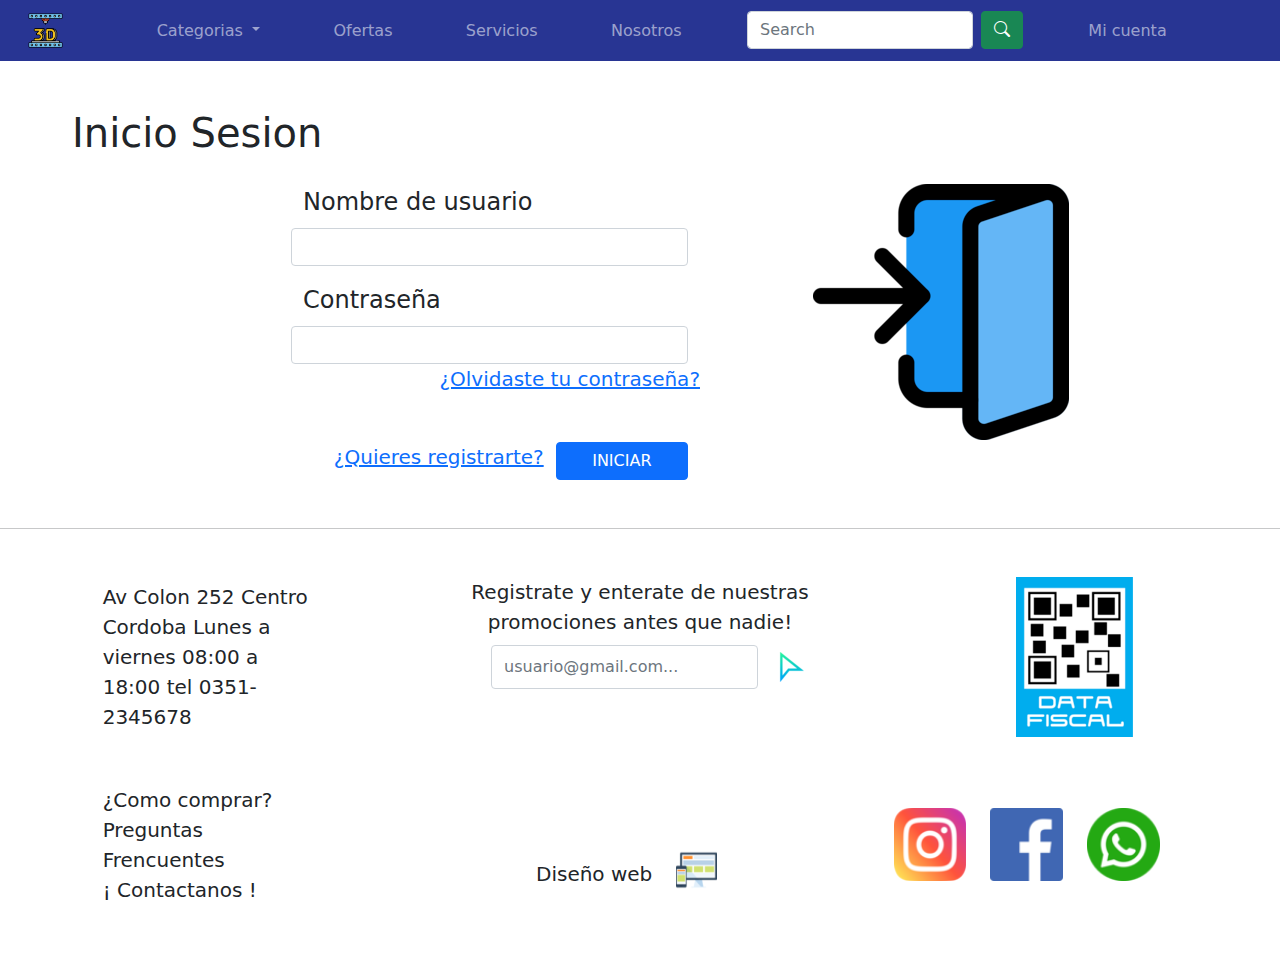
<file: paginas/mi-cuenta.html>
<!DOCTYPE html>
<html lang="en">
<head>
    <meta charset="UTF-8">
    <meta http-equiv="X-UA-Compatible" content="IE=edge">
    <meta name="viewport" content="width=device-width, initial-scale=1.0">
    <link rel="shortcut icon" href="../imagenes/impresion-3d.ico" type="image/x-icon">
    <title>3DMaster</title>
    <!-- Conexión con Bootstrap -->
    <link rel="stylesheet" href="../bootstrap-5.1.3-dist/css/bootstrap.css">
    <script src="../bootstrap-5.1.3-dist/js/bootstrap.js"></script>
    <!-- Normalize -->
    <link rel="stylesheet" href="../estilos/normalize.css">
    <!-- Mis estilos -->
    <link rel="stylesheet" href="../estilos/mis-estilos.css">
    <!-- Bootstrap Icons -->
    <link rel="stylesheet" href="https://cdn.jsdelivr.net/npm/bootstrap-icons@1.8.0/font/bootstrap-icons.css">
    <!-- Font awesome -->
    <link rel="stylesheet" href="https://cdnjs.cloudflare.com/ajax/libs/font-awesome/6.0.0-beta3/css/all.min.css" integrity="sha512-Fo3rlrZj/k7ujTnHg4CGR2D7kSs0v4LLanw2qksYuRlEzO+tcaEPQogQ0KaoGN26/zrn20ImR1DfuLWnOo7aBA==" crossorigin="anonymous" referrerpolicy="no-referrer" />
    <!-- Jquery -->
    <script src="https://code.jquery.com/jquery-3.2.1.slim.min.js" integrity="sha384-KJ3o2DKtIkvYIK3UENzmM7KCkRr/rE9/Qpg6aAZGJwFDMVNA/GpGFF93hXpG5KkN" crossorigin="anonymous"></script>
    <!-- Popper -->
    <script src="https://cdnjs.cloudflare.com/ajax/libs/popper.js/1.12.9/umd/popper.min.js" integrity="sha384-ApNbgh9B+Y1QKtv3Rn7W3mgPxhU9K/ScQsAP7hUibX39j7fakFPskvXusvfa0b4Q" crossorigin="anonymous"></script>
    <!-- Bootstrap js-->
    <script src="https://maxcdn.bootstrapcdn.com/bootstrap/4.0.0/js/bootstrap.min.js" integrity="sha384-JZR6Spejh4U02d8jOt6vLEHfe/JQGiRRSQQxSfFWpi1MquVdAyjUar5+76PVCmYl" crossorigin="anonymous"></script>
</head>
<body>
    <nav class="navbar navbar-expand-lg navbar-dark bg-navbar">
        <div class="container-fluid">
          <a class="navbar-brand col-lg-1 ms-3" href="../index.html"><img src="../imagenes/impresion-3d.ico" class="img-fluid logo-tamano" alt="Logo de 3DMaster"></a>
          <form class="d-flex d-lg-none buscador">
            <input class="form-control me-2" type="search" placeholder="Search" aria-label="Search">
            <button class="btn btn-success" type="submit"><i class="bi bi-search"></i></button>
          </form>
          <button class="navbar-toggler" type="button" data-bs-toggle="collapse" data-bs-target="#navbarSupportedContent" aria-controls="navbarSupportedContent" aria-expanded="false" aria-label="Toggle navigation">
            <span class="navbar-toggler-icon"></span>
          </button>
          <div class="collapse navbar-collapse" id="navbarSupportedContent">
            <ul class="navbar-nav col-lg-11 botones-navegador">
                <li class="nav-item dropdown">
                    <a class="nav-link dropdown-toggle" href="#" id="navbarDarkDropdownMenuLink" role="button" data-bs-toggle="dropdown" aria-expanded="false">
                      Categorias
                    </a>
                    <ul class="dropdown-menu" aria-labelledby="navbarDarkDropdownMenuLink">
                      <li><a class="dropdown-item" href="./catalogo-impresoras-3D.html">Impresoras 3D</a></li>
                      <li><a class="dropdown-item" href="#">Insumos 3D</a></li>
                      <li><a class="dropdown-item" href="#">Respuestos 3D</a></li>
                    </ul>
                </li>
              <li class="nav-item">
                <a class="nav-link" href="./ofertas.html">Ofertas</a>
              </li>
              <li class="nav-item">
                <a class="nav-link" href="./servicios.html">Servicios</a>
              </li>
              <li class="nav-item">
                <a class="nav-link" href="./nosotros.html">Nosotros</a>
              </li>
              <li>
                <form class="d-flex buscador d-lg-flex d-none">
                  <input class="form-control me-2" type="search" placeholder="Search" aria-label="Search">
                  <button class="btn btn-success" type="submit"><i class="bi bi-search"></i></button>
                </form>
              </li>
              <li class="nav-item">
                <a class="nav-link" href="./mi-cuenta.html">Mi cuenta</a>
              </li>
            </ul>
          </div>
        </div>
      </nav>

      <main>
        <div class="container row my-5">
            <h1 class="fs-1 ms-5">Inicio Sesion</h1>
            <div class="container row ">
                <form class="offset-lg-3 col-lg-5 offset-md-2 col-md-7 offset-sm-4 col-sm-9 offset-2 col-9 row">
                    <div class="row mb-3">
                        <label for="exampleFormControlInput1" class="form-label fs-4">Nombre de usuario</label>
                        <input type="text" class="form-control" id="exampleFormControlInput1" >
                    </div>
                    <div class="row ">
                        <label for="exampleFormControlInput2" class="form-label fs-4">Contraseña</label>
                        <input type="password" class="form-control" id="exampleFormControlInput2" >
                    </div>
                    <a class="text-end form__a--olvidoContrasenia me-5 fs-5 a__olvidasteContraseña"href="">¿Olvidaste tu contraseña?</a>
                    <div class="row justify-content-end mt-5">
                        <a class="col-lg-8 col-md-3 col-sm-2 col-2 form__a--registrarse fs-5 a__quieresRegistrarte" href="">¿Quieres registrarte?</a>
                        <button type="button" class="col-lg-4 col-md-3 col-sm-3 col-3 btn btn-primary ">INICIAR</button>
                    </div>
                </form>
                <div class="offset-xl-1 col-xl-2 offset-lg-1 col-lg-3 col-md-2 img-login-container d-md-block d-none">
                    <img  src="../imagenes/log-in.png" alt="inicio sesion">
                </div>
            </div>
        </section>
      </main>

      <footer class="d-lg-block d-none">
        <hr class="my-5">
        <div class="row">
          <div class="col-lg-4 col-md-12 col-sm-12 col-12 d-flex">
            <p class="col-6 lead footer-menu-fs m-auto">
              Av Colon 252 Centro Cordoba
              Lunes a viernes 08:00 a 18:00
              tel 0351-2345678
            </p>
          </div>
          <div class="col-lg-4 col-md-12 col-sm-12 col-12">
                <div class="form-group d-flex flex-column">
                  <label class="col-11 lead text-center m-auto footer-menu-fs " for="newsletter">Registrate y enterate de nuestras promociones antes que nadie!</label>
                  <div class="row col-12 mt-2">
                    <input type="text" placeholder="usuario@gmail.com..." name="" id="" class="form-control offset-2 input_newletter" placeholder="" aria-describedby="helpId">
                    <button type="button" class="btn d-inline-block col-2"><img class="img-fluid" src="../imagenes/pointer.png" alt="aceptar"></button>
                  </div>
                </div>
          </div>
          <div class="col-lg-4 col-md-12 col-sm-12 col-12">
                <img class="img-fluid d-block m-auto" src="../imagenes/data-fiscal.png" alt="data fiscal">
          </div>
        </div>
        <div class="row my-5">
          <div class="col-lg-4 col-md-12 col-sm-12 col-12 d-flex">
            <ul class="col-6 list-inline m-auto">
              <li><a class="lead text-decoration-none footer-menu-fs text-dark" href="#">¿Como comprar?</a></li>
              <li><a class="lead text-decoration-none footer-menu-fs text-dark" href="#">Preguntas Frencuentes</a></li>
              <li><a class="lead text-decoration-none footer-menu-fs text-dark" href="#">¡ Contactanos !</a></li>
            </ul>
          </div>
          <div class="col-lg-4 col-md-12 col-sm-12 col-12 row align-content-end">
            <div class="row justify-content-center ">
              <p class="lead col-5 text-end footer-menu-fs">Diseño web</p>
              <img class="col-2 img-fluid position-relative img_autor" src="../imagenes/web-design.png" alt="autor">
            </div>
          </div>
          <div class="col-lg-4 col-md-12 col-sm-12 col-12 row align-content-center">
            <div class="row justify-content-center">
                <img class="col-3" src="../imagenes/instagram.png" alt="instagram">
                <img class="col-3" src="../imagenes/facebook.png" alt="facebook">
                <img class="col-3" src="../imagenes/whatsapp.png" alt="whatsapp">
            </div>
          </div>
        </div>
      </footer>

      <footer class="d-lg-none">
        <hr class="my-5">
        <div class="row">

          <div class="row flex-column">
            <p class="col-12 text-center lead footer-menu-fs m-auto">
              Av Colon 252 Centro Cordoba
            </p>
            <p class="col-12 text-center lead footer-menu-fs m-auto">
              Lunes a viernes 08:00 a 18:00
            </p>
            <p class="col-12 text-center lead footer-menu-fs m-auto">
              tel 0351-2345678
            </p>
          </div>

          <div class="mt-3">
                <div class="form-group d-flex flex-column">
                  <label class="col-12 lead text-center m-auto footer-menu-fs " for="newsletter">Registrate y enterate de nuestras promociones antes que nadie!</label>
                  <div class="row col-12 mt-2">
                    <input type="text" placeholder="usuario@gmail.com..." name="" id="" class="form-control offset-2 input_newletter" placeholder="" aria-describedby="helpId">
                    <button type="button" class="btn d-inline-block col-2"><img class="img-fluid" src="../imagenes/pointer.png" alt="aceptar"></button>
                  </div>
                </div>
          </div>
          
        </div>
        <div class="row my-4">
          <div class="col-lg-4 col-md-12 col-sm-12 col-12 d-flex m-auto">
            <ul class="col-6 list-inline m-auto text-center">
              <li><a class="lead text-decoration-none footer-menu-fs text-dark" href="#">¿Como comprar?</a></li>
              <li><a class="lead text-decoration-none footer-menu-fs text-dark" href="#">Preguntas Frencuentes</a></li>
              <li><a class="lead text-decoration-none footer-menu-fs text-dark" href="#">¡ Contactanos !</a></li>
            </ul>
          </div>
          <div class="row align-content-end mt-5 order-last">
            <div class="row justify-content-center w-100">
              <p class="lead col-12 text-center footer-menu-fs">
                 Diseño web 
                 <img class="col-2 img-fluid position-relative img_autor footer_autor_img_mobile" src="../imagenes/web-design.png" alt="autor">
              </p>
            </div>
          </div>
          <div class="row p-0 m-0 footer_redesSociales_mobile">
            <div class="row justify-content-center w-100">
                <img class="col-2" src="../imagenes/instagram.png" alt="instagram">
                <img class="col-2" src="../imagenes/facebook.png" alt="facebook">
                <img class="col-2" src="../imagenes/whatsapp.png" alt="whatsapp">
            </div>
          </div>
        </div>
      </footer>

    </body>
</html>
</file>
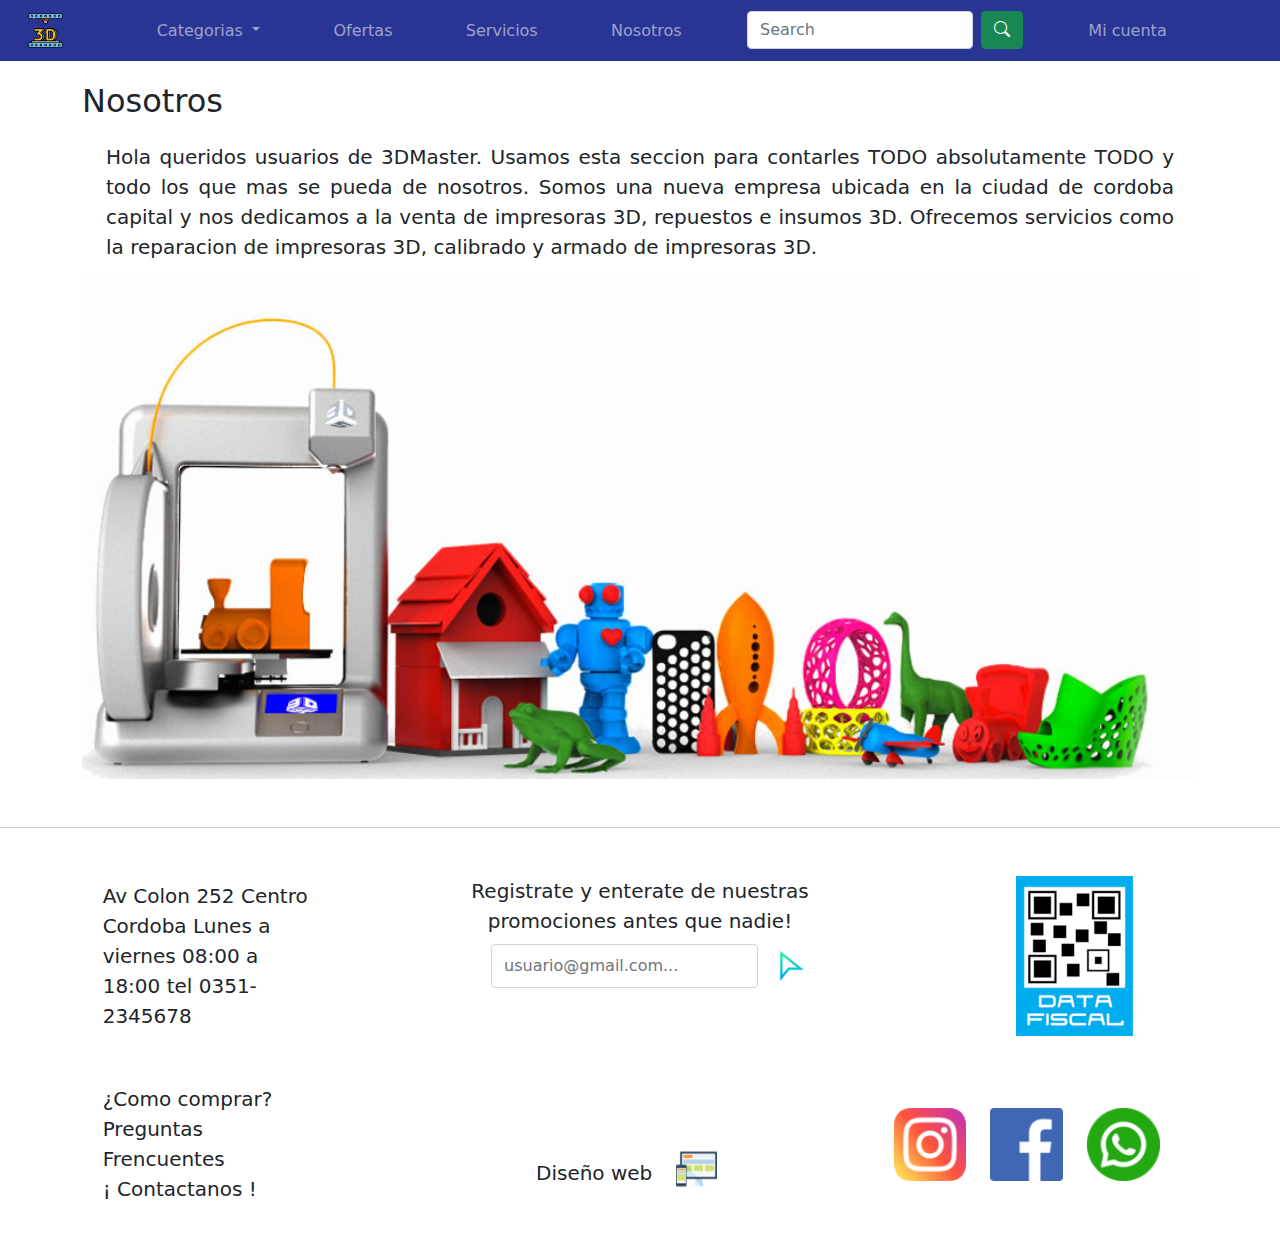
<file: paginas/nosotros.html>
<!DOCTYPE html>
<html lang="en">
<head>
    <meta charset="UTF-8">
    <meta http-equiv="X-UA-Compatible" content="IE=edge">
    <meta name="viewport" content="width=device-width, initial-scale=1.0">
    <link rel="shortcut icon" href="../imagenes/impresion-3d.ico" type="image/x-icon">
    <title>3DMaster</title>
    <!-- Conexión con Bootstrap -->
    <link rel="stylesheet" href="../bootstrap-5.1.3-dist/css/bootstrap.css">
    <script src="../bootstrap-5.1.3-dist/js/bootstrap.js"></script>
    <!-- Normalize -->
    <link rel="stylesheet" href="../estilos/normalize.css">
    <!-- Mis estilos -->
    <link rel="stylesheet" href="../estilos/mis-estilos.css">
    <!-- Bootstrap Icons -->
    <link rel="stylesheet" href="https://cdn.jsdelivr.net/npm/bootstrap-icons@1.8.0/font/bootstrap-icons.css">
    <!-- Font awesome -->
    <link rel="stylesheet" href="https://cdnjs.cloudflare.com/ajax/libs/font-awesome/6.0.0-beta3/css/all.min.css" integrity="sha512-Fo3rlrZj/k7ujTnHg4CGR2D7kSs0v4LLanw2qksYuRlEzO+tcaEPQogQ0KaoGN26/zrn20ImR1DfuLWnOo7aBA==" crossorigin="anonymous" referrerpolicy="no-referrer" />
    <!-- Jquery -->
    <script src="https://code.jquery.com/jquery-3.2.1.slim.min.js" integrity="sha384-KJ3o2DKtIkvYIK3UENzmM7KCkRr/rE9/Qpg6aAZGJwFDMVNA/GpGFF93hXpG5KkN" crossorigin="anonymous"></script>
    <!-- Popper -->
    <script src="https://cdnjs.cloudflare.com/ajax/libs/popper.js/1.12.9/umd/popper.min.js" integrity="sha384-ApNbgh9B+Y1QKtv3Rn7W3mgPxhU9K/ScQsAP7hUibX39j7fakFPskvXusvfa0b4Q" crossorigin="anonymous"></script>
    <!-- Bootstrap js-->
    <script src="https://maxcdn.bootstrapcdn.com/bootstrap/4.0.0/js/bootstrap.min.js" integrity="sha384-JZR6Spejh4U02d8jOt6vLEHfe/JQGiRRSQQxSfFWpi1MquVdAyjUar5+76PVCmYl" crossorigin="anonymous"></script>
</head>
<body>
    <nav class="navbar navbar-expand-lg navbar-dark bg-navbar">
        <div class="container-fluid">
          <a class="navbar-brand col-lg-1 ms-3" href="../index.html"><img src="../imagenes/impresion-3d.ico" class="img-fluid logo-tamano" alt="Logo de 3DMaster"></a>
          <form class="d-flex d-lg-none buscador">
            <input class="form-control me-2" type="search" placeholder="Search" aria-label="Search">
            <button class="btn btn-success" type="submit"><i class="bi bi-search"></i></button>
          </form>
          <button class="navbar-toggler" type="button" data-bs-toggle="collapse" data-bs-target="#navbarSupportedContent" aria-controls="navbarSupportedContent" aria-expanded="false" aria-label="Toggle navigation">
            <span class="navbar-toggler-icon"></span>
          </button>
          <div class="collapse navbar-collapse" id="navbarSupportedContent">
            <ul class="navbar-nav col-lg-11 botones-navegador">
                <li class="nav-item dropdown">
                    <a class="nav-link dropdown-toggle" href="#" id="navbarDarkDropdownMenuLink" role="button" data-bs-toggle="dropdown" aria-expanded="false">
                      Categorias
                    </a>
                    <ul class="dropdown-menu" aria-labelledby="navbarDarkDropdownMenuLink">
                      <li><a class="dropdown-item" href="./catalogo-impresoras-3D.html">Impresoras 3D</a></li>
                      <li><a class="dropdown-item" href="#">Insumos 3D</a></li>
                      <li><a class="dropdown-item" href="#">Respuestos 3D</a></li>
                    </ul>
                </li>
              <li class="nav-item">
                <a class="nav-link" href="./ofertas.html">Ofertas</a>
              </li>
              <li class="nav-item">
                <a class="nav-link" href="./servicios.html">Servicios</a>
              </li>
              <li class="nav-item">
                <a class="nav-link" href="./nosotros.html">Nosotros</a>
              </li>
              <li>
                <form class="d-flex buscador d-lg-flex d-none">
                  <input class="form-control me-2" type="search" placeholder="Search" aria-label="Search">
                  <button class="btn btn-success" type="submit"><i class="bi bi-search"></i></button>
                </form>
              </li>
              <li class="nav-item">
                <a class="nav-link" href="./mi-cuenta.html">Mi cuenta</a>
              </li>
            </ul>
          </div>
        </div>
      </nav>

      <main>
          <div class="container">
              <h1>Nosotros</h1>
               <p class="lead mx-4 nosotros_parrafo">
                  Hola queridos usuarios de 3DMaster. Usamos esta seccion para contarles TODO absolutamente 
                  TODO y todo los que mas se pueda de nosotros. Somos una nueva empresa ubicada en la ciudad de cordoba capital y 
                  nos dedicamos a la venta de impresoras 3D, repuestos e insumos 3D. Ofrecemos servicios 
                  como la reparacion de impresoras 3D, calibrado y armado de impresoras 3D.
                </p>
                <img class="d-block w-100 m-auto" src="../imagenes/nosotros/banner_nosotros.png" alt="">
          </div>
      </main>

      <footer class="d-lg-block d-none">
        <hr class="my-5">
        <div class="row">
          <div class="col-lg-4 col-md-12 col-sm-12 col-12 d-flex">
            <p class="col-6 lead footer-menu-fs m-auto">
              Av Colon 252 Centro Cordoba
              Lunes a viernes 08:00 a 18:00
              tel 0351-2345678
            </p>
          </div>
          <div class="col-lg-4 col-md-12 col-sm-12 col-12">
                <div class="form-group d-flex flex-column">
                  <label class="col-11 lead text-center m-auto footer-menu-fs " for="newsletter">Registrate y enterate de nuestras promociones antes que nadie!</label>
                  <div class="row col-12 mt-2">
                    <input type="text" placeholder="usuario@gmail.com..." name="" id="" class="form-control offset-2 input_newletter" placeholder="" aria-describedby="helpId">
                    <button type="button" class="btn d-inline-block col-2"><img class="img-fluid" src="../imagenes/pointer.png" alt="aceptar"></button>
                  </div>
                </div>
          </div>
          <div class="col-lg-4 col-md-12 col-sm-12 col-12">
                <img class="img-fluid d-block m-auto" src="../imagenes/data-fiscal.png" alt="data fiscal">
          </div>
        </div>
        <div class="row my-5">
          <div class="col-lg-4 col-md-12 col-sm-12 col-12 d-flex">
            <ul class="col-6 list-inline m-auto">
              <li><a class="lead text-decoration-none footer-menu-fs text-dark" href="#">¿Como comprar?</a></li>
              <li><a class="lead text-decoration-none footer-menu-fs text-dark" href="#">Preguntas Frencuentes</a></li>
              <li><a class="lead text-decoration-none footer-menu-fs text-dark" href="#">¡ Contactanos !</a></li>
            </ul>
          </div>
          <div class="col-lg-4 col-md-12 col-sm-12 col-12 row align-content-end">
            <div class="row justify-content-center ">
              <p class="lead col-5 text-end footer-menu-fs">Diseño web</p>
              <img class="col-2 img-fluid position-relative img_autor" src="../imagenes/web-design.png" alt="autor">
            </div>
          </div>
          <div class="col-lg-4 col-md-12 col-sm-12 col-12 row align-content-center">
            <div class="row justify-content-center">
                <img class="col-3" src="../imagenes/instagram.png" alt="instagram">
                <img class="col-3" src="../imagenes/facebook.png" alt="facebook">
                <img class="col-3" src="../imagenes/whatsapp.png" alt="whatsapp">
            </div>
          </div>
        </div>
      </footer>

      <footer class="d-lg-none">
        <hr class="my-5">
        <div class="row">

          <div class="row flex-column">
            <p class="col-12 text-center lead footer-menu-fs m-auto">
              Av Colon 252 Centro Cordoba
            </p>
            <p class="col-12 text-center lead footer-menu-fs m-auto">
              Lunes a viernes 08:00 a 18:00
            </p>
            <p class="col-12 text-center lead footer-menu-fs m-auto">
              tel 0351-2345678
            </p>
          </div>

          <div class="mt-3">
                <div class="form-group d-flex flex-column">
                  <label class="col-12 lead text-center m-auto footer-menu-fs " for="newsletter">Registrate y enterate de nuestras promociones antes que nadie!</label>
                  <div class="row col-12 mt-2">
                    <input type="text" placeholder="usuario@gmail.com..." name="" id="" class="form-control offset-2 input_newletter" placeholder="" aria-describedby="helpId">
                    <button type="button" class="btn d-inline-block col-2"><img class="img-fluid" src="../imagenes/pointer.png" alt="aceptar"></button>
                  </div>
                </div>
          </div>
          
        </div>
        <div class="row my-4">
          <div class="col-lg-4 col-md-12 col-sm-12 col-12 d-flex m-auto">
            <ul class="col-6 list-inline m-auto text-center">
              <li><a class="lead text-decoration-none footer-menu-fs text-dark" href="#">¿Como comprar?</a></li>
              <li><a class="lead text-decoration-none footer-menu-fs text-dark" href="#">Preguntas Frencuentes</a></li>
              <li><a class="lead text-decoration-none footer-menu-fs text-dark" href="#">¡ Contactanos !</a></li>
            </ul>
          </div>
          <div class="row align-content-end mt-5 order-last">
            <div class="row justify-content-center w-100">
              <p class="lead col-12 text-center footer-menu-fs">
                 Diseño web 
                 <img class="col-2 img-fluid position-relative img_autor footer_autor_img_mobile" src="../imagenes/web-design.png" alt="autor">
              </p>
            </div>
          </div>
          <div class="row p-0 m-0 footer_redesSociales_mobile">
            <div class="row justify-content-center w-100">
                <img class="col-2" src="../imagenes/instagram.png" alt="instagram">
                <img class="col-2" src="../imagenes/facebook.png" alt="facebook">
                <img class="col-2" src="../imagenes/whatsapp.png" alt="whatsapp">
            </div>
          </div>
        </div>
      </footer>

    </body>
</html>
</file>
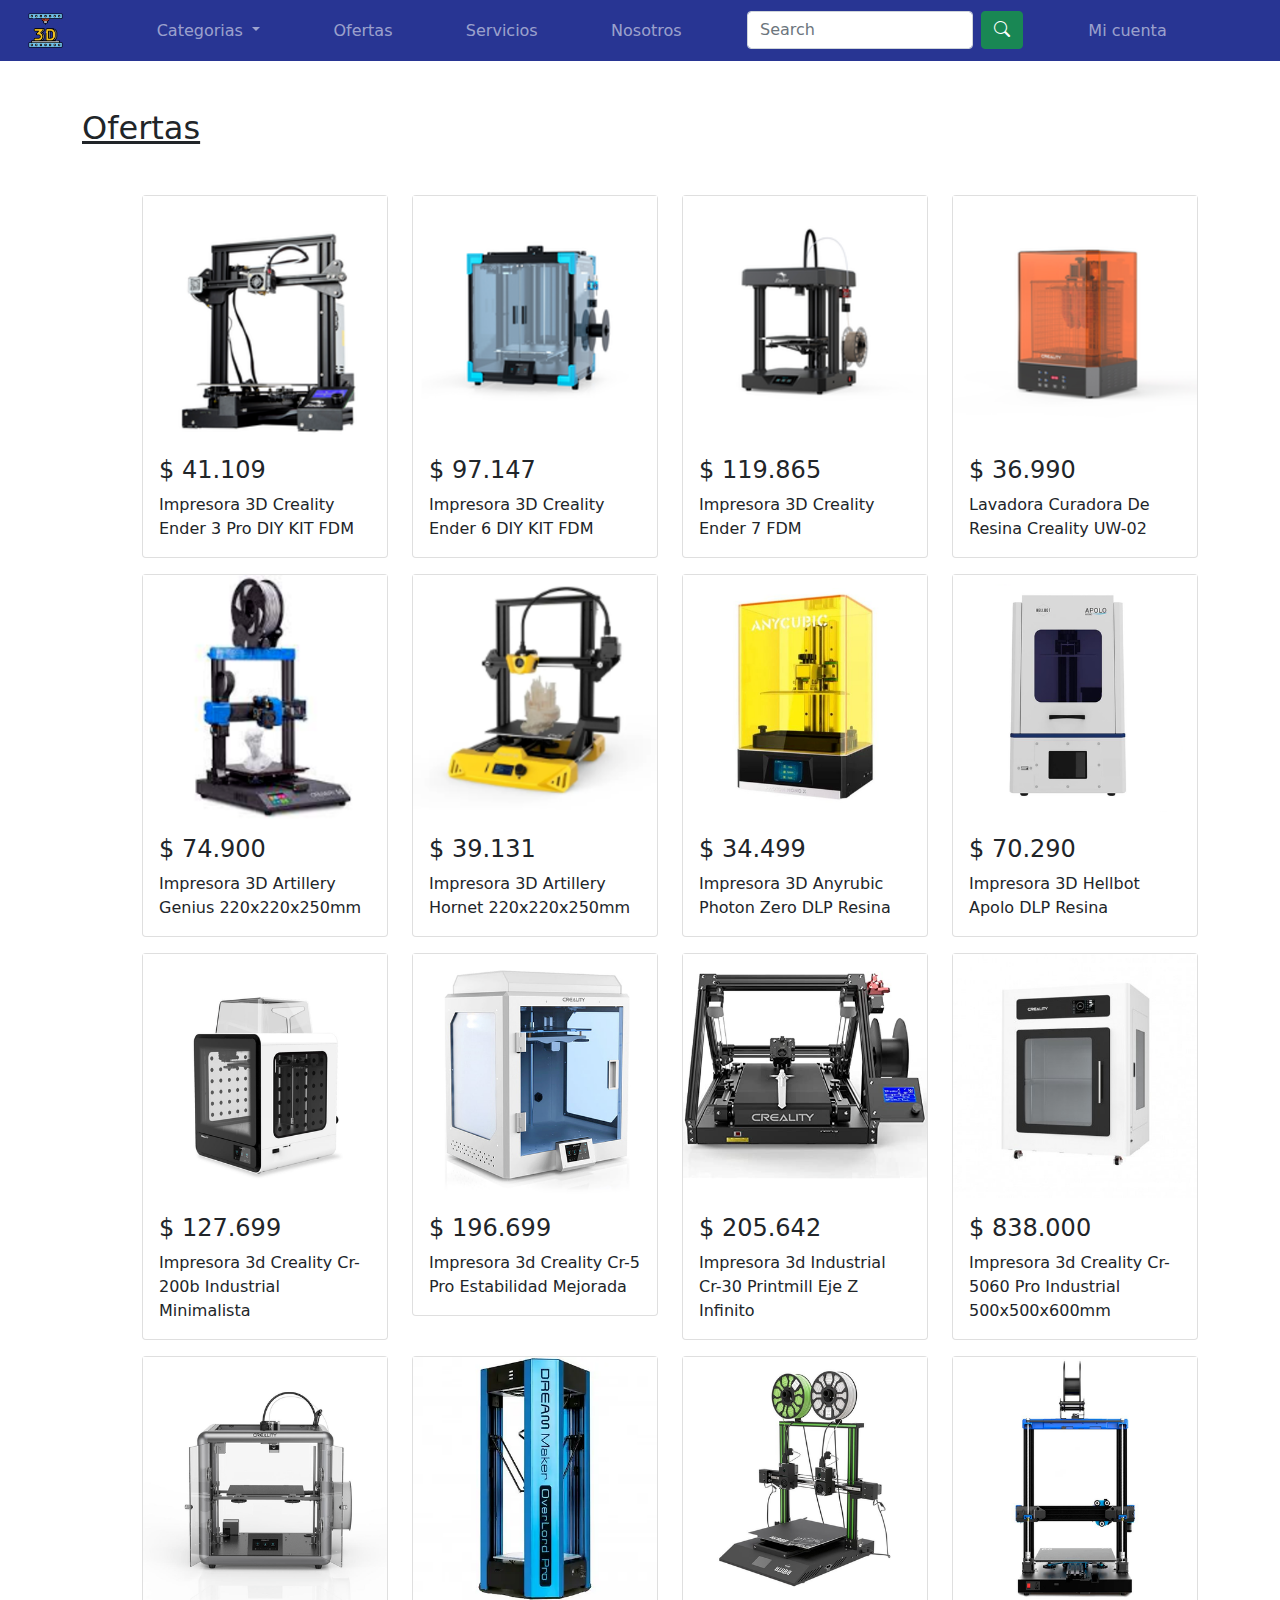
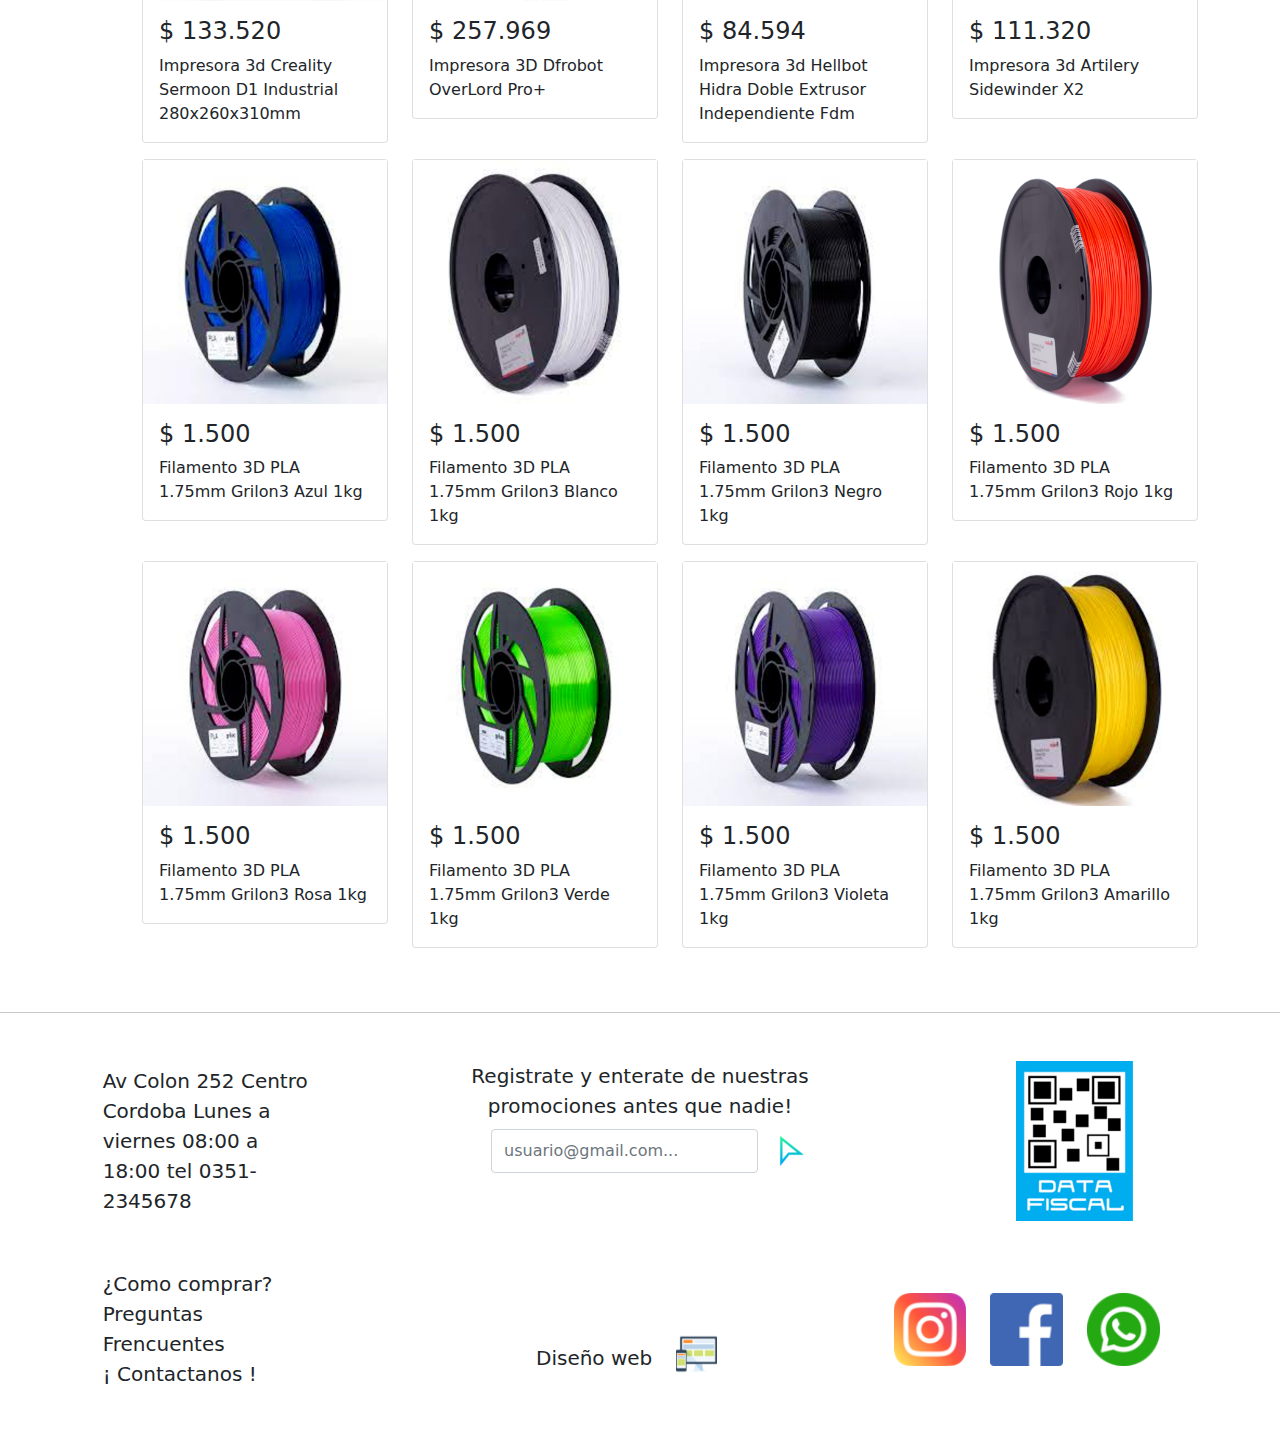
<file: paginas/ofertas.html>
<!DOCTYPE html>
<html lang="en">
<head>
    <meta charset="UTF-8">
    <meta http-equiv="X-UA-Compatible" content="IE=edge">
    <meta name="viewport" content="width=device-width, initial-scale=1.0">
    <link rel="shortcut icon" href="../imagenes/impresion-3d.ico" type="image/x-icon">
    <title>3DMaster</title>
    <!-- Conexión con Bootstrap -->
    <link rel="stylesheet" href="../bootstrap-5.1.3-dist/css/bootstrap.css">
    <script src="../bootstrap-5.1.3-dist/js/bootstrap.js"></script>
    <!-- Normalize -->
    <link rel="stylesheet" href="../estilos/normalize.css">
    <!-- Mis estilos -->
    <link rel="stylesheet" href="../estilos/mis-estilos.css">
    <!-- Bootstrap Icons -->
    <link rel="stylesheet" href="https://cdn.jsdelivr.net/npm/bootstrap-icons@1.8.0/font/bootstrap-icons.css">
    <!-- Font awesome -->
    <link rel="stylesheet" href="https://cdnjs.cloudflare.com/ajax/libs/font-awesome/6.0.0-beta3/css/all.min.css" integrity="sha512-Fo3rlrZj/k7ujTnHg4CGR2D7kSs0v4LLanw2qksYuRlEzO+tcaEPQogQ0KaoGN26/zrn20ImR1DfuLWnOo7aBA==" crossorigin="anonymous" referrerpolicy="no-referrer" />
    <!-- Jquery -->
    <script src="https://code.jquery.com/jquery-3.2.1.slim.min.js" integrity="sha384-KJ3o2DKtIkvYIK3UENzmM7KCkRr/rE9/Qpg6aAZGJwFDMVNA/GpGFF93hXpG5KkN" crossorigin="anonymous"></script>
    <!-- Popper -->
    <script src="https://cdnjs.cloudflare.com/ajax/libs/popper.js/1.12.9/umd/popper.min.js" integrity="sha384-ApNbgh9B+Y1QKtv3Rn7W3mgPxhU9K/ScQsAP7hUibX39j7fakFPskvXusvfa0b4Q" crossorigin="anonymous"></script>
    <!-- Bootstrap js-->
    <script src="https://maxcdn.bootstrapcdn.com/bootstrap/4.0.0/js/bootstrap.min.js" integrity="sha384-JZR6Spejh4U02d8jOt6vLEHfe/JQGiRRSQQxSfFWpi1MquVdAyjUar5+76PVCmYl" crossorigin="anonymous"></script>
</head>
<body>
    <nav class="navbar navbar-expand-lg navbar-dark bg-navbar">
        <div class="container-fluid">
          <a class="navbar-brand col-lg-1 ms-3" href="../index.html"><img src="../imagenes/impresion-3d.ico" class="img-fluid logo-tamano" alt="Logo de 3DMaster"></a>
          <form class="d-flex d-lg-none buscador">
            <input class="form-control me-2" type="search" placeholder="Search" aria-label="Search">
            <button class="btn btn-success" type="submit"><i class="bi bi-search"></i></button>
          </form>
          <button class="navbar-toggler" type="button" data-bs-toggle="collapse" data-bs-target="#navbarSupportedContent" aria-controls="navbarSupportedContent" aria-expanded="false" aria-label="Toggle navigation">
            <span class="navbar-toggler-icon"></span>
          </button>
          <div class="collapse navbar-collapse" id="navbarSupportedContent">
            <ul class="navbar-nav col-lg-11 botones-navegador">
                <li class="nav-item dropdown">
                    <a class="nav-link dropdown-toggle" href="#" id="navbarDarkDropdownMenuLink" role="button" data-bs-toggle="dropdown" aria-expanded="false">
                      Categorias
                    </a>
                    <ul class="dropdown-menu" aria-labelledby="navbarDarkDropdownMenuLink">
                      <li><a class="dropdown-item" href="./catalogo-impresoras-3D.html">Impresoras 3D</a></li>
                      <li><a class="dropdown-item" href="#">Insumos 3D</a></li>
                      <li><a class="dropdown-item" href="#">Respuestos 3D</a></li>
                    </ul>
                </li>
              <li class="nav-item">
                <a class="nav-link" href="./ofertas.html">Ofertas</a>
              </li>
              <li class="nav-item">
                <a class="nav-link" href="./servicios.html">Servicios</a>
              </li>
              <li class="nav-item">
                <a class="nav-link" href="./nosotros.html">Nosotros</a>
              </li>
              <li>
                <form class="d-flex buscador d-lg-flex d-none">
                  <input class="form-control me-2" type="search" placeholder="Search" aria-label="Search">
                  <button class="btn btn-success" type="submit"><i class="bi bi-search"></i></button>
                </form>
              </li>
              <li class="nav-item">
                <a class="nav-link" href="./mi-cuenta.html">Mi cuenta</a>
              </li>
            </ul>
          </div>
        </div>
      </nav>

      <main>
        <div class="container">
            <h1 class="my-5 text-decoration-underline">Ofertas</h1>
            <div class="row mt-5 ms-5">
                    <div class="col-xl-3 col-lg-4 col-md-6 mb-3">
                        <div class="card">
                            <img class="img-fluid" alt="100%x280" src="../imagenes/impresora3D/creality/impresora3D_creality_ender3pro.png">
                            <div class="card-body">
                            <h4 class="card-title">$ 41.109</h4>
                            <p class="card-text text-capitalize">impresora 3D creality ender 3 pro DIY KIT FDM</p>
                            </div>
                        </div>
                    </div>
                    <div class="col-xl-3 col-lg-4 col-md-6 mb-3">
                        <div class="card">
                            <img class="img-fluid" alt="100%x280" src="../imagenes/impresora3D/creality/impresora3D_creality_ender6.png">
                            <div class="card-body">
                            <h4 class="card-title">$ 97.147</h4>
                            <p class="card-text text-capitalize">impresora 3D creality ender 6 DIY KIT FDM</p>
                            </div>
                        </div>
                    </div>
                    <div class="col-xl-3 col-lg-4 col-md-6 mb-3">
                        <div class="card">
                            <img class="img-fluid" alt="100%x280" src="../imagenes/impresora3D/creality/impresora3D_creality_ender7.png">
                            <div class="card-body">
                            <h4 class="card-title">$ 119.865</h4>
                            <p class="card-text text-capitalize">impresora 3D creality ender 7 FDM</p>
                            </div>
                        </div>
                    </div>

                    <div class="col-xl-3 col-lg-4 col-md-6 mb-3">
                    <div class="card">
                        <img class="img-fluid" alt="100%x280" src="../imagenes/impresora3D/creality/impresora3D_creality_curadora.png">
                        <div class="card-body">
                            <h4 class="card-title">$ 36.990</h4>
                            <p class="card-text text-capitalize">lavadora curadora de resina creality UW-02</p>
                        </div>
                    </div>
                </div>

                <div class="col-xl-3 col-lg-4 col-md-6 mb-3">
                    <div class="card">
                        <img class="img-fluid" alt="100%x280" src="../imagenes/impresora3D/artillery/impresora3D_artillery_genius.png">
                        <div class="card-body">
                        <h4 class="card-title">$ 74.900</h4>
                        <p class="card-text text-capitalize">impresora 3D artillery genius 220x220x250mm</p>
                        </div>

                    </div>
                </div>
                <div class="col-xl-3 col-lg-4 col-md-6 mb-3">
                    <div class="card">
                        <img class="img-fluid" alt="100%x280" src="../imagenes/impresora3D/artillery/impresora3D_artillery_hornet.png">
                        <div class="card-body">
                        <h4 class="card-title">$ 39.131</h4>
                        <p class="card-text text-capitalize">impresora 3D artillery hornet 220x220x250mm</p>
                        </div>
                    </div>
                </div>
                <div class="col-xl-3 col-lg-4 col-md-6 mb-3">
                    <div class="card">
                        <img class="img-fluid" alt="100%x280" src="../imagenes/impresora3D/Anycubic/impresora3D_anycubic_photon.png">
                        <div class="card-body">
                            <h4 class="card-title">$ 34.499</h4>
                            <p class="card-text text-capitalize">Impresora 3D anyrubic photon zero DLP resina</p>
                        </div>
                    </div>
                </div>

                <div class="col-xl-3 col-lg-4 col-md-6 mb-3">
                <div class="card">
                    <img class="img-fluid" alt="100%x280" src="../imagenes/impresora3D/hellbot/impresora3D_hellbot_apolo.png">
                    <div class="card-body">
                        <h4 class="card-title">$ 70.290</h4>
                        <p class="card-text text-capitalize">impresora 3D hellbot apolo DLP resina</p>
                    </div>
                </div>
                </div>

                <div class="col-xl-3 col-lg-4 col-md-6 mb-3">
                    <div class="card">
                        <img class="img-fluid" alt="100%x280" src="../imagenes/impresora3D/creality/impresora3D_creality_cr-200b.png">
                        <div class="card-body">
                        <h4 class="card-title">$ 127.699</h4>
                        <p class="card-text text-capitalize">Impresora 3d Creality Cr-200b Industrial Minimalista</p>
                        </div>
                    </div>
                </div>
                <div class="col-xl-3 col-lg-4 col-md-6 mb-3">
                    <div class="card">
                        <img class="img-fluid" alt="100%x280" src="../imagenes/impresora3D/creality/impresora3D_creality_cr-5.png">
                        <div class="card-body">
                        <h4 class="card-title">$ 196.699</h4>
                        <p class="card-text text-capitalize">Impresora 3d Creality Cr-5 Pro Estabilidad Mejorada</p>
                        </div>
                    </div>
                </div>
                <div class="col-xl-3 col-lg-4 col-md-6 mb-3">
                    <div class="card">
                        <img class="img-fluid" alt="100%x280" src="../imagenes/impresora3D/creality/impresora3D_creality_printmill.png">
                        <div class="card-body">
                        <h4 class="card-title">$ 205.642</h4>
                        <p class="card-text text-capitalize">Impresora 3d Industrial Cr-30 Printmill Eje Z Infinito</p>
                        </div>
                    </div>
                </div>

                <div class="col-xl-3 col-lg-4 col-md-6 mb-3">
                <div class="card">
                    <img class="img-fluid" alt="100%x280" src="../imagenes/impresora3D/creality/impresora3D_creality_cr-5060.png">
                    <div class="card-body">
                        <h4 class="card-title">$ 838.000</h4>
                        <p class="card-text text-capitalize">Impresora 3d Creality Cr-5060 Pro Industrial 500x500x600mm</p>
                    </div>
                </div>
                </div>

                <div class="col-xl-3 col-lg-4 col-md-6 mb-3">
                    <div class="card">
                        <img class="img-fluid" alt="100%x280" src="../imagenes/impresora3D/creality/impresora3D_creality_sermoonn.png">
                        <div class="card-body">
                        <h4 class="card-title">$ 133.520</h4>
                        <p class="card-text text-capitalize">Impresora 3d Creality Sermoon D1 Industrial 280x260x310mm</p>
                        </div>

                    </div>
                </div>
                <div class="col-xl-3 col-lg-4 col-md-6 mb-3">
                    <div class="card">
                        <img class="img-fluid" alt="100%x280" src="../imagenes/impresora3D/Dfrobot/impresora3D_Dfrobot_OverLordPro.png">
                        <div class="card-body">
                        <h4 class="card-title">$ 257.969</h4>
                        <p class="card-text text-capitalize">impresora 3D dfrobot overLord pro+</p>
                        </div>
                    </div>
                </div>
                <div class="col-xl-3 col-lg-4 col-md-6 mb-3">
                    <div class="card">
                        <img class="img-fluid" alt="100%x280" src="../imagenes/impresora3D/hellbot/impresora3D_hellbot_hidra.png">
                        <div class="card-body">
                            <h4 class="card-title">$ 84.594</h4>
                            <p class="card-text text-capitalize">Impresora 3d Hellbot Hidra Doble Extrusor Independiente Fdm</p>
                        </div>
                    </div>
                </div>

                <div class="col-xl-3 col-lg-4 col-md-6 mb-3">
                    <div class="card">
                        <img class="img-fluid" alt="100%x280" src="../imagenes/impresora3D/artillery/impresora3D_artillery_sidewinder_x2.png">
                        <div class="card-body">
                            <h4 class="card-title">$ 111.320</h4>
                            <p class="card-text text-capitalize">Impresora 3d Artilery Sidewinder X2</p>
                        </div>
                    </div>
                </div>

                <div class="col-xl-3 col-lg-4 col-md-6 mb-3">
                    <div class="card">
                        <img class="img-fluid" alt="100%x280" src="../imagenes/insumos3D/filamentos/filamento_azul.png">
                        <div class="card-body">
                          <h4 class="card-title">$ 1.500</h4>
                          <p class="card-text text-capitalize">Filamento 3D PLA 1.75mm Grilon3 azul 1kg</p>
                        </div>
                    </div>
                </div>
                <div class="col-xl-3 col-lg-4 col-md-6 mb-3">
                    <div class="card">
                        <img class="img-fluid" alt="100%x280" src="../imagenes/insumos3D/filamentos/filamento_blanco.png">
                        <div class="card-body">
                          <h4 class="card-title">$ 1.500</h4>
                          <p class="card-text text-capitalize">Filamento 3D PLA 1.75mm Grilon3 blanco 1kg</p>
                        </div>
                    </div>
                </div>
                <div class="col-xl-3 col-lg-4 col-md-6 mb-3">
                    <div class="card">
                        <img class="img-fluid" alt="100%x280" src="../imagenes/insumos3D/filamentos/filamento_negro.png">
                        <div class="card-body">
                          <h4 class="card-title">$ 1.500</h4>
                          <p class="card-text text-capitalize">Filamento 3D PLA 1.75mm Grilon3 negro 1kg</p>
                        </div>
                    </div>
                </div>

                <div class="col-xl-3 col-lg-4 col-md-6 mb-3">
                  <div class="card">
                      <img class="img-fluid" alt="100%x280" src="../imagenes/insumos3D/filamentos/filamento_rojo.png">
                      <div class="card-body">
                        <h4 class="card-title">$ 1.500</h4>
                        <p class="card-text text-capitalize">Filamento 3D PLA 1.75mm Grilon3 rojo 1kg</p>
                      </div>
                  </div>
                </div>

                <div class="col-xl-3 col-lg-4 col-md-6 mb-3">
                    <div class="card">
                        <img class="img-fluid" alt="100%x280" src="../imagenes/insumos3D/filamentos/filamento_rosa.png">
                        <div class="card-body">
                          <h4 class="card-title">$ 1.500</h4>
                          <p class="card-text text-capitalize">Filamento 3D PLA 1.75mm Grilon3 rosa 1kg</p>
                        </div>

                    </div>
                </div>
                <div class="col-xl-3 col-lg-4 col-md-6 mb-3">
                    <div class="card">
                        <img class="img-fluid" alt="100%x280" src="../imagenes/insumos3D/filamentos/filamento_verde.png">
                        <div class="card-body">
                          <h4 class="card-title">$ 1.500</h4>
                          <p class="card-text text-capitalize">Filamento 3D PLA 1.75mm Grilon3 verde 1kg</p>
                        </div>
                    </div>
                </div>
                <div class="col-xl-3 col-lg-4 col-md-6 mb-3">
                    <div class="card">
                        <img class="img-fluid" alt="100%x280" src="../imagenes/insumos3D/filamentos/filamento_violeta.png">
                        <div class="card-body">
                            <h4 class="card-title">$ 1.500</h4>
                            <p class="card-text text-capitalize">Filamento 3D PLA 1.75mm Grilon3 violeta 1kg</p>
                        </div>
                    </div>
                </div>

                <div class="col-xl-3 col-lg-4 col-md-6 mb-3">
                  <div class="card">
                      <img class="img-fluid" alt="100%x280" src="../imagenes/insumos3D/filamentos/filamento_amarillo.png">
                      <div class="card-body">
                        <h4 class="card-title">$ 1.500</h4>
                        <p class="card-text text-capitalize">Filamento 3D PLA 1.75mm Grilon3 amarillo 1kg</p>
                      </div>
                  </div>
                </div>

            </div>
        </div>
        
      </main>

      <footer class="d-lg-block d-none">
        <hr class="my-5">
        <div class="row">
          <div class="col-lg-4 col-md-12 col-sm-12 col-12 d-flex">
            <p class="col-6 lead footer-menu-fs m-auto">
              Av Colon 252 Centro Cordoba
              Lunes a viernes 08:00 a 18:00
              tel 0351-2345678
            </p>
          </div>
          <div class="col-lg-4 col-md-12 col-sm-12 col-12">
                <div class="form-group d-flex flex-column">
                  <label class="col-11 lead text-center m-auto footer-menu-fs " for="newsletter">Registrate y enterate de nuestras promociones antes que nadie!</label>
                  <div class="row col-12 mt-2">
                    <input type="text" placeholder="usuario@gmail.com..." name="" id="" class="form-control offset-2 input_newletter" placeholder="" aria-describedby="helpId">
                    <button type="button" class="btn d-inline-block col-2"><img class="img-fluid" src="../imagenes/pointer.png" alt="aceptar"></button>
                  </div>
                </div>
          </div>
          <div class="col-lg-4 col-md-12 col-sm-12 col-12">
                <img class="img-fluid d-block m-auto" src="../imagenes/data-fiscal.png" alt="data fiscal">
          </div>
        </div>
        <div class="row my-5">
          <div class="col-lg-4 col-md-12 col-sm-12 col-12 d-flex">
            <ul class="col-6 list-inline m-auto">
              <li><a class="lead text-decoration-none footer-menu-fs text-dark" href="#">¿Como comprar?</a></li>
              <li><a class="lead text-decoration-none footer-menu-fs text-dark" href="#">Preguntas Frencuentes</a></li>
              <li><a class="lead text-decoration-none footer-menu-fs text-dark" href="#">¡ Contactanos !</a></li>
            </ul>
          </div>
          <div class="col-lg-4 col-md-12 col-sm-12 col-12 row align-content-end">
            <div class="row justify-content-center ">
              <p class="lead col-5 text-end footer-menu-fs">Diseño web</p>
              <img class="col-2 img-fluid position-relative img_autor" src="../imagenes/web-design.png" alt="autor">
            </div>
          </div>
          <div class="col-lg-4 col-md-12 col-sm-12 col-12 row align-content-center">
            <div class="row justify-content-center">
                <img class="col-3" src="../imagenes/instagram.png" alt="instagram">
                <img class="col-3" src="../imagenes/facebook.png" alt="facebook">
                <img class="col-3" src="../imagenes/whatsapp.png" alt="whatsapp">
            </div>
          </div>
        </div>
      </footer>

      <footer class="d-lg-none">
        <hr class="my-5">
        <div class="row">

          <div class="row flex-column">
            <p class="col-12 text-center lead footer-menu-fs m-auto">
              Av Colon 252 Centro Cordoba
            </p>
            <p class="col-12 text-center lead footer-menu-fs m-auto">
              Lunes a viernes 08:00 a 18:00
            </p>
            <p class="col-12 text-center lead footer-menu-fs m-auto">
              tel 0351-2345678
            </p>
          </div>

          <div class="mt-3">
                <div class="form-group d-flex flex-column">
                  <label class="col-12 lead text-center m-auto footer-menu-fs " for="newsletter">Registrate y enterate de nuestras promociones antes que nadie!</label>
                  <div class="row col-12 mt-2">
                    <input type="text" placeholder="usuario@gmail.com..." name="" id="" class="form-control offset-2 input_newletter" placeholder="" aria-describedby="helpId">
                    <button type="button" class="btn d-inline-block col-2"><img class="img-fluid" src="../imagenes/pointer.png" alt="aceptar"></button>
                  </div>
                </div>
          </div>
          
        </div>
        <div class="row my-4">
          <div class="col-lg-4 col-md-12 col-sm-12 col-12 d-flex m-auto">
            <ul class="col-6 list-inline m-auto text-center">
              <li><a class="lead text-decoration-none footer-menu-fs text-dark" href="#">¿Como comprar?</a></li>
              <li><a class="lead text-decoration-none footer-menu-fs text-dark" href="#">Preguntas Frencuentes</a></li>
              <li><a class="lead text-decoration-none footer-menu-fs text-dark" href="#">¡ Contactanos !</a></li>
            </ul>
          </div>
          <div class="row align-content-end mt-5 order-last">
            <div class="row justify-content-center w-100">
              <p class="lead col-12 text-center footer-menu-fs">
                 Diseño web 
                 <img class="col-2 img-fluid position-relative img_autor footer_autor_img_mobile" src="../imagenes/web-design.png" alt="autor">
              </p>
            </div>
          </div>
          <div class="row p-0 m-0 footer_redesSociales_mobile">
            <div class="row justify-content-center w-100">
                <img class="col-2" src="../imagenes/instagram.png" alt="instagram">
                <img class="col-2" src="../imagenes/facebook.png" alt="facebook">
                <img class="col-2" src="../imagenes/whatsapp.png" alt="whatsapp">
            </div>
          </div>
        </div>
      </footer>

    </body>
</html>
</file>
<file: estilos/mis-estilos.css>
body{
    overflow-x: hidden;
}

.bg-navbar{
    background-color: #283593;
}

.logo-tamano{
    width: 35px;
    height: 35px;
}

.dropdown-menu{
    background-color: #5f5fc4;
    padding: 0;
}

.dropdown-item{
    padding: 10px 20px;
    color: #FFF;
}

.dropdown-item:hover, .dropdown-item:focus {
    color: #FFF;
    background-color: #001064;
}

.buscador{
    margin: auto;
}

.botones-navegador{
    display: flex;
    justify-content: space-between;
}

@media (min-width: 1200px) {
    .carousel_imagen{
        height: calc(100vh - 65.5px);
    }
}

.subtitulo{
    margin-left: 2em;
}

.subtitulo-card{
    font-size: 15px;
    text-align: center;
}

.input_newletter{
    width: 65%;
}

.img_autor{
    bottom: 0.75em;
}

@media (max-width: 1200px){
    .footer-menu-fs{
        font-size: 16px;
    }
}

.footer_redesSociales_mobile{
    margin-top: 1.5em !important;
}

.footer_autor_img_mobile{
    position: relative;
    top: 0;
}



/*** CATALOGO IMPRESORA 3D ***/

.rangos{
    width: fit-content;
}

.form-check input{
    width: 25px;
    height: 25px;
}

.form-check label{
    line-height: 30px;
    margin-left: 0.5em;
    font-size: 18px;
}

.form-check{
    margin-left: 3em;
}

.titulo_categoria{
    margin: 1em 0;
}

@media (max-width: 1173px){
    .titulo_principal{
        font-size: 24px;
    }
}

.catalogo-impresora3D_aside{
    border-right: solid #000 3px;
    border-bottom: solid #000 3px;
}

.catalogo-impresora3D_main{
    border-bottom: solid #000 3px;
}

.caja_precio{
    height: 12vh;;
}

.catalogo-impresora3D_aside_mobile{
    background-color: #75a478;
}

.accordion-header, .accordion-button{
    background-color: #a5d6a7;
    color: #000
}

.accordion-button:not(.collapsed) {
    color: #000;
    background-color: #a5d6a7;
    box-shadow: none;
  }
.accordion-item{
    background-color: #d7ffd9;
}

/*** NOSOTROS ***/

.nosotros_parrafo{
    text-align: justify;
}

/*** SERVICIOS ***/

.alto_video{
    height: 30vh;
}

.alto_img{
    height: 30vh;
}

.parrafos_servicios{
    text-align: justify;
}

/*** MI CUENTA ***/

.a__quieresRegistrarte{
    width: fit-content;
}

@media (max-width: 1199px){
    .a__quieresRegistrarte{
        font-size: 20px !important;
    }
    .a__olvidasteContraseña{
        font-size: 20px !important;
    }

}


}
</file>
